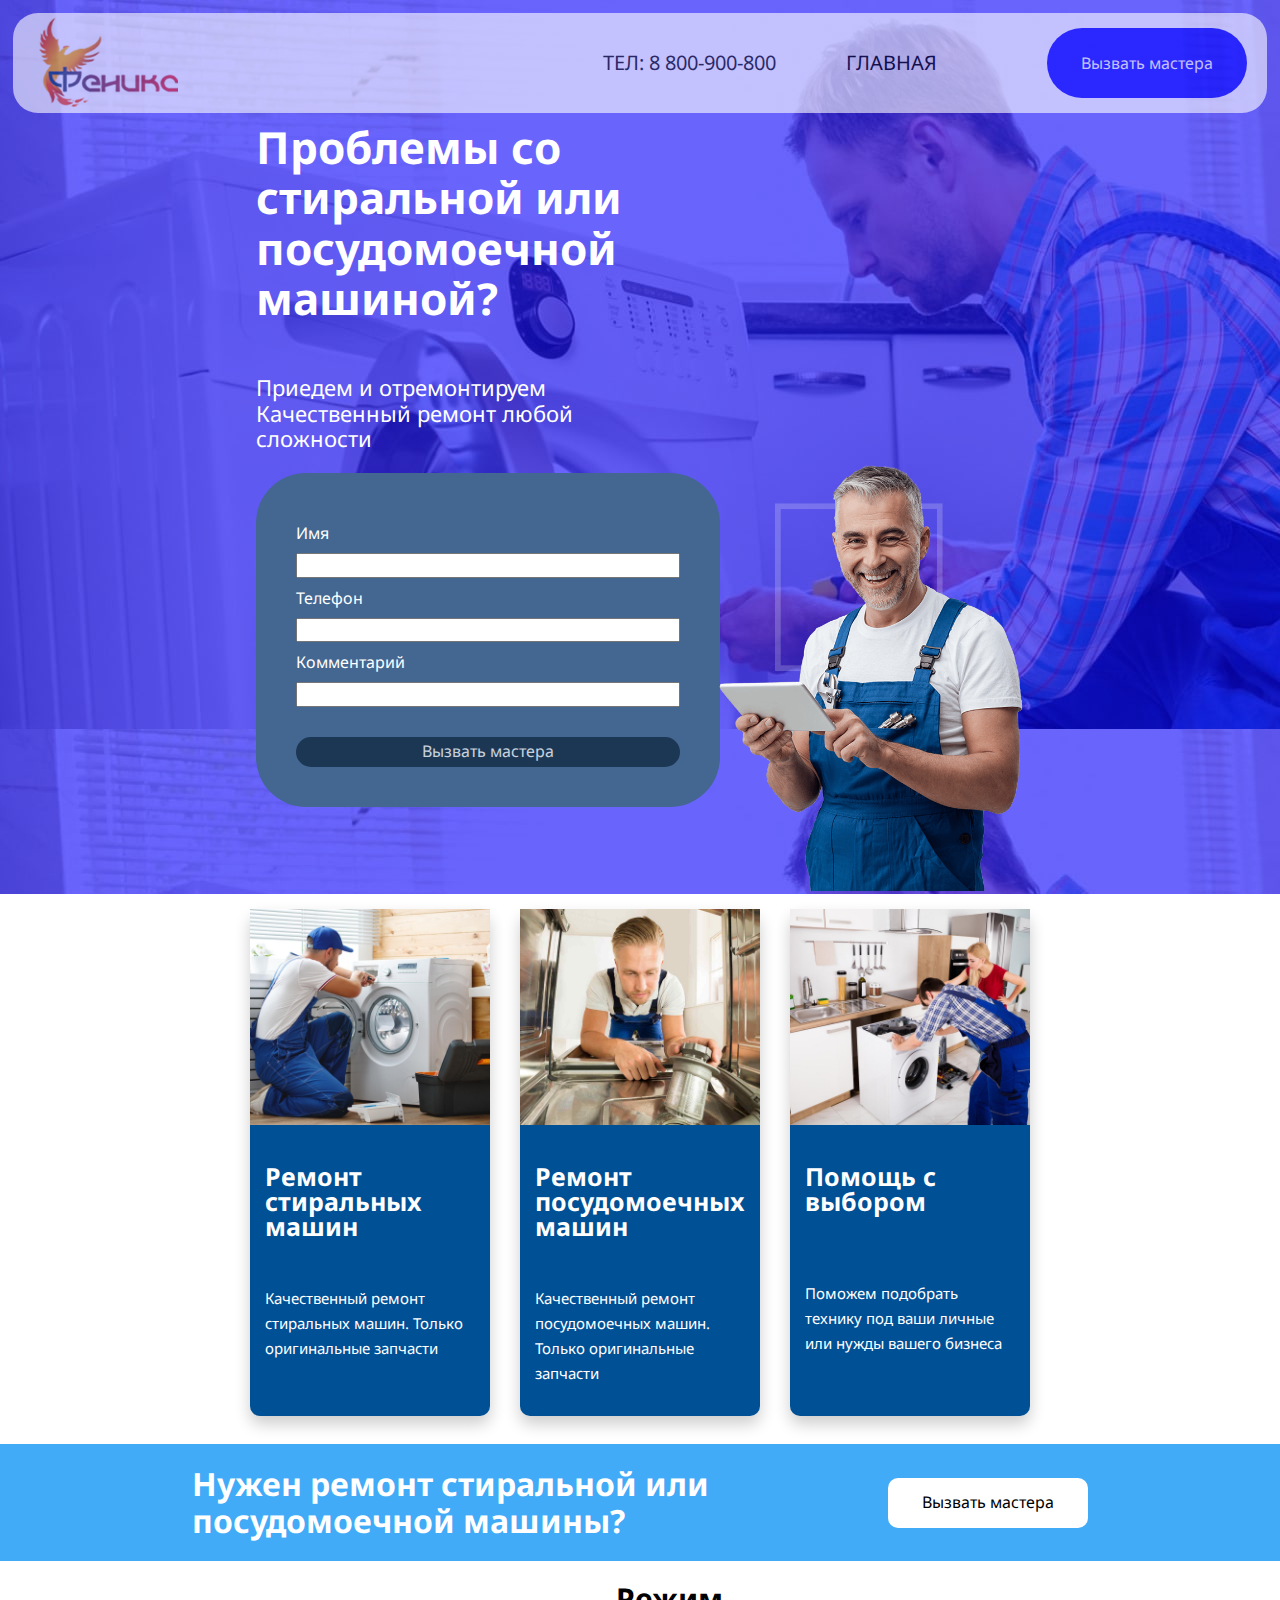
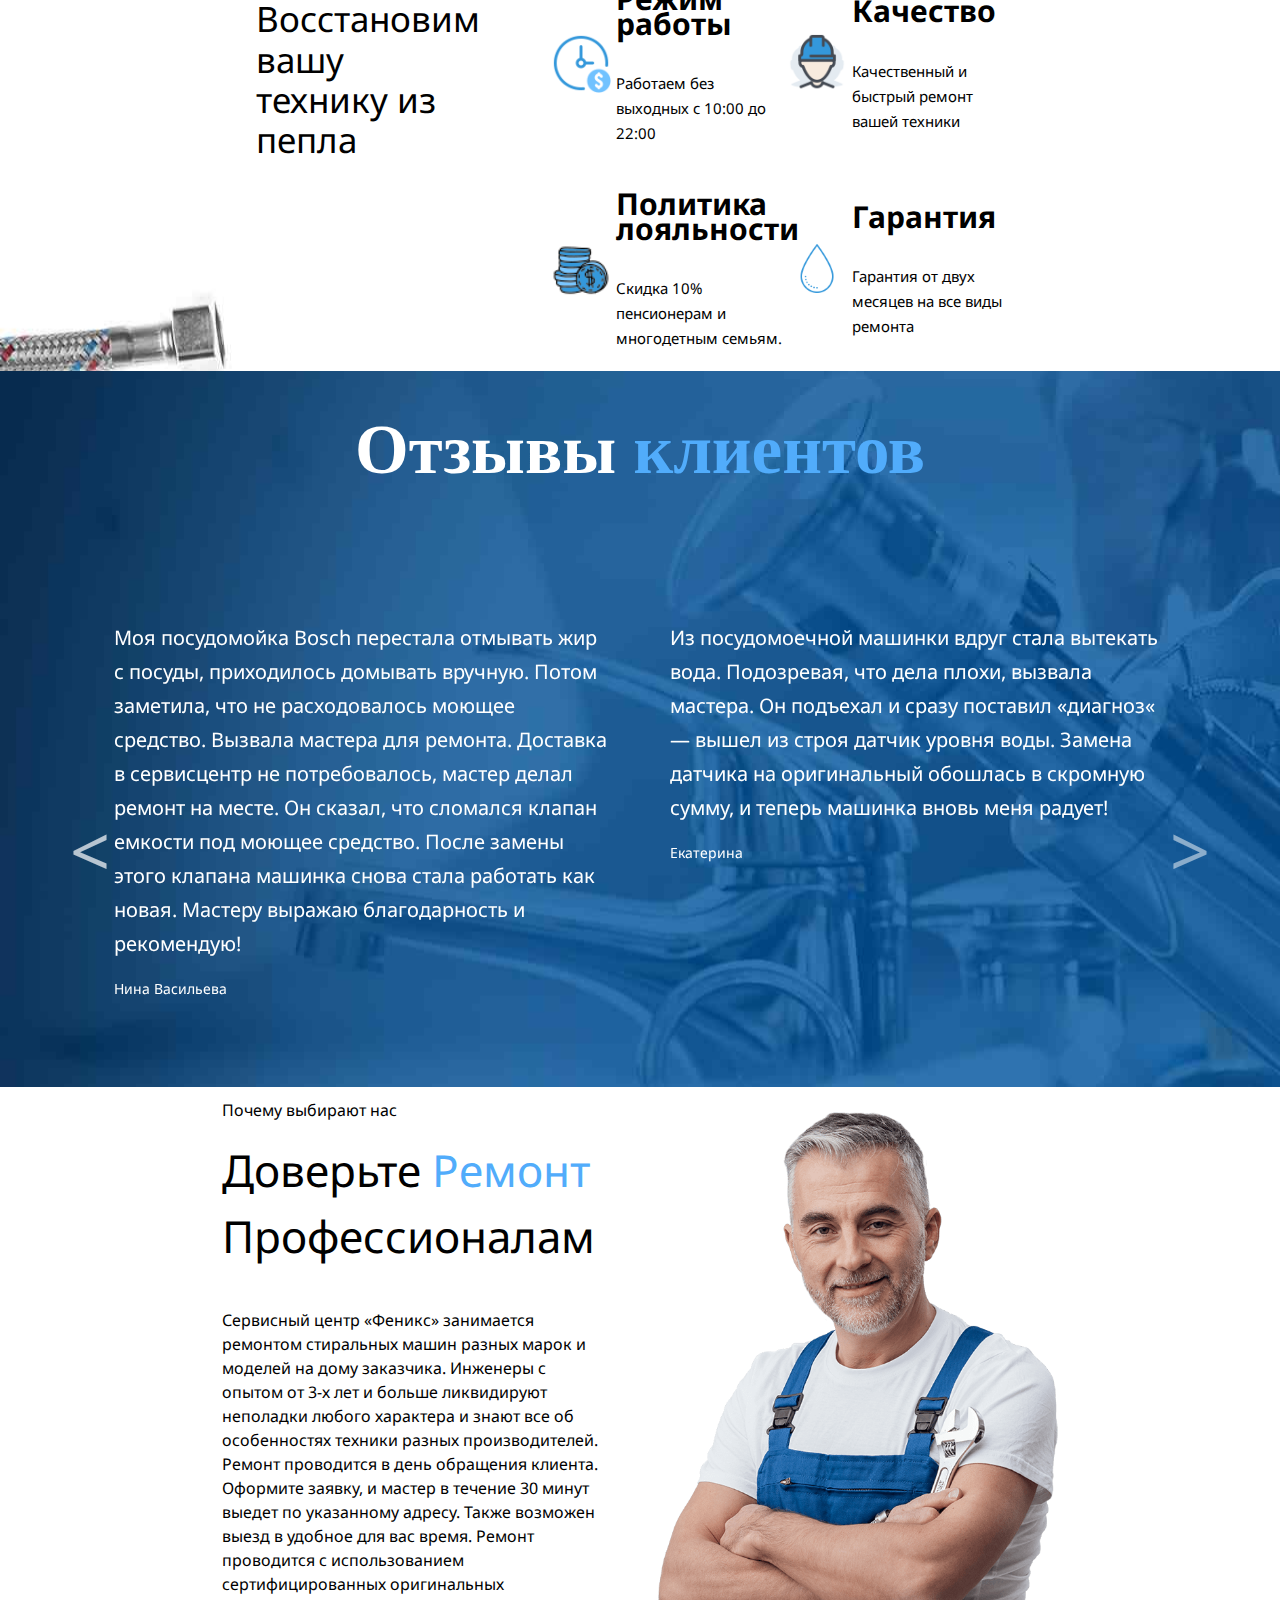
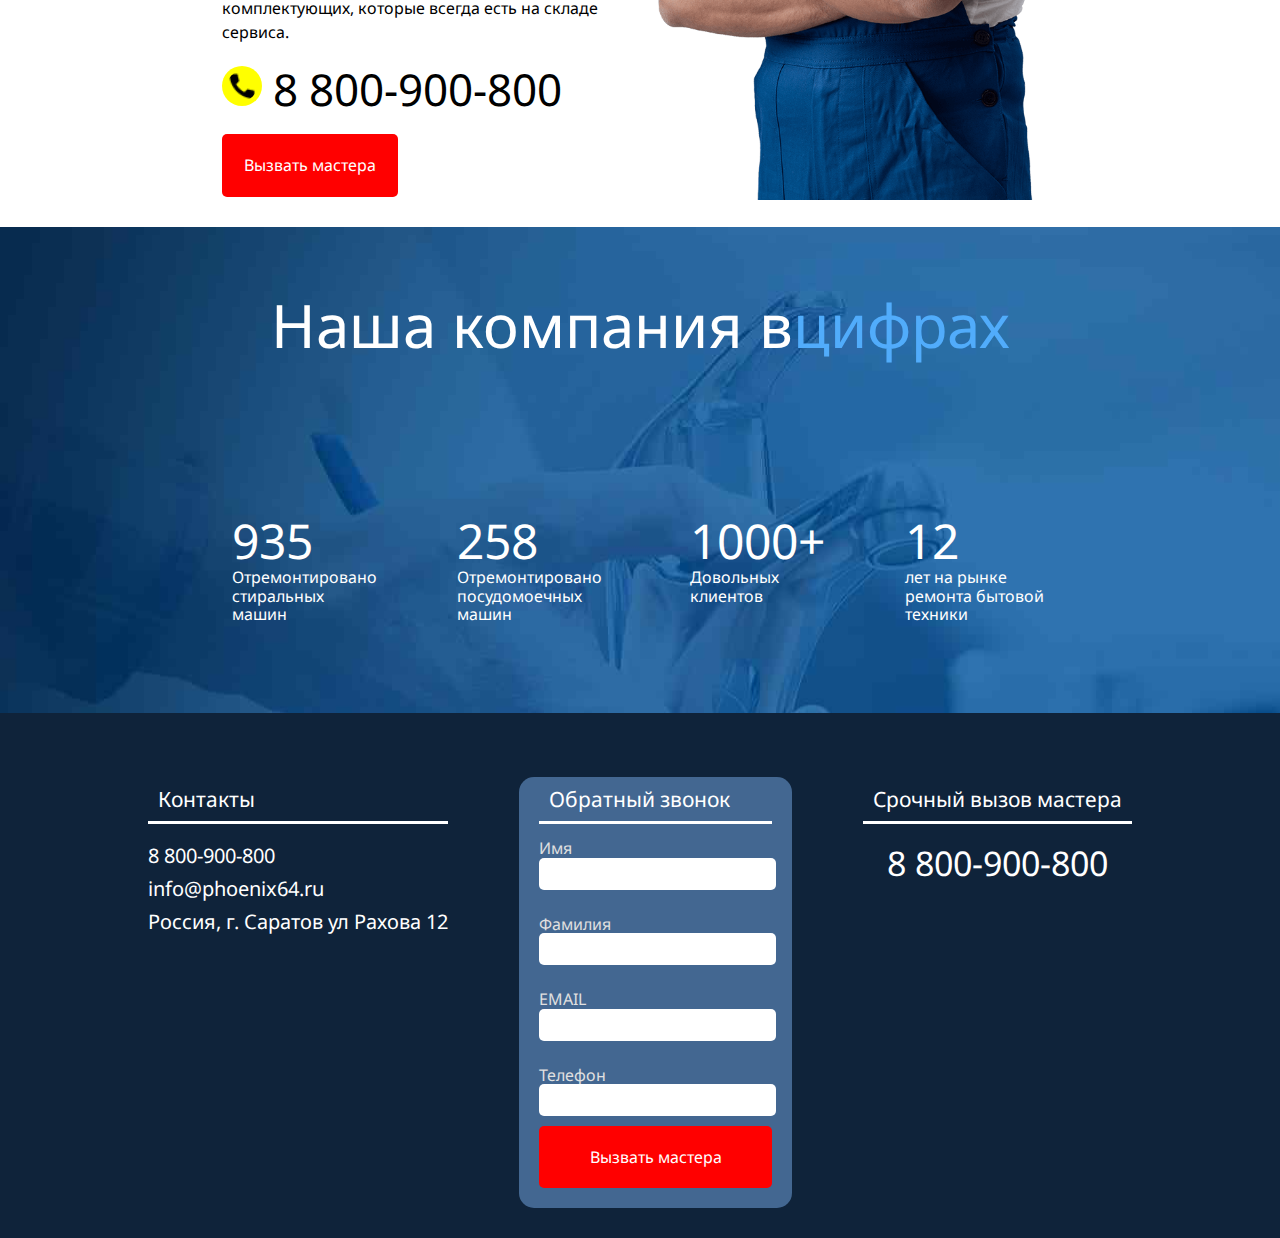
<file: index.html>
<!DOCTYPE html>
<html lang="en">
<head>
	<meta charset="UTF-8">
	<meta name="viewport" content="width=device-width, initial-scale=1.0">
	<link rel="stylesheet" type="text/css" href="css/normalize.css">
	<link rel="stylesheet" type="text/css" href="css/style.css">
	<link href="https://fonts.googleapis.com/css2?family=Noto+Sans:wght@400;700&display=swap" rel="stylesheet">
	<title>Document</title>
</head>
<body>
	
        <div class="header">
            <div class="header__logo"><img src="img/logo.png"> </div>
            <div id="header__menu" class="header__menu">
			<div class="header__nav header__tel"><a href="tel:8800900800">Тел: 8 800-900-800</a></div>
            <div class="header__nav"><a href="#1">Главная</a></div>
        </div>
        <div id="header__burger" class="header__burger">
        	<i></i>
        	<i></i>
        	<i></i>
        </div>
            <button class="header__form" id="btn_modal_window">Вызвать мастера</button>
        </div>
        <div class="main" id="1">
        	<div class="main__container">
        		<div class="main__plus">
        		<div class="main__content">

        			<h1>
Проблемы со стиральной
или посудомоечной машиной?</h1>
        			<p>Приедем и отремонтируем<br>
Качественный ремонт любой сложности</p>
        		</div>
        		<form class="main__form" action="">
        			<label for="name">Имя</label>
        			<input type="text" id="name">
        			
        			<label for="phone">Телефон</label>
        			<input type="text" id="phone">
        			
        			<label for="commend">Комментарий</label>
        			<input type="text" id="commend">
        			
        			<button type="submit" id="btn_modal_window">Вызвать мастера</button>
        		</form>
        	</div>
        		<div class="main__guys">
        			<img src="img/background_transparent_01.png">
        		</div>
        	</div>
        </div>
        <div class="work">
        	<div class="work__container">
        		<div class="work__cards">
        			<div class="work__content">
        				<img src="img/inner_02.jpg">
        				<h1>Ремонт стиральных машин</h1>
        				<p>Качественный ремонт стиральных машин. Только оригинальные запчасти</p>
        			</div>
        		</div>
        		<div class="work__cards">
        			<div class="work__content">
        				<img src="img/inner_01.jpg">
        				<h1>Ремонт посудомоечных машин</h1>
        				<p>Качественный ремонт посудомоечных машин. Только оригинальные запчасти</p>
        			</div>
        		</div>
        		<div class="work__cards">
        			<div class="work__content">
        				<img src="img/inner_03.jpg">
        				<h1>Помощь с выбором</h1>
        				<p>Поможем подобрать технику под ваши личные или нужды вашего бизнеса</p>
        			</div>
        		</div>
        	</div>
        </div>
<!--         <div class="price">
        	<div class="price__container">
        		<div class="price__table">
        			<img src="img/washserv.png">
        			<div class="price__row"><span>Установка стиральной машины от</span> <span> 1000 </span></div>
        			<div class="price__row"><span>Установка стиральной машины от</span> <span> 1000 </span></div>
        			<div class="price__row"><span>Установка стиральной машины от</span> <span> 1000 </span></div>
        			<div class="price__row"><span>Установка стиральной машины от</span> <span> 1000 </span></div>
        			<div class="price__row"><span>Установка стиральной машины от</span> <span> 1000 </span></div>
        			<div class="price__row"><span>Установка стиральной машины от</span> <span> 1000 </span></div>
        			<div class="price__row"><span>Установка стиральной машины от</span> <span> 1000 </span></div>
        			<div class="price__row"><span>Установка стиральной машины от</span> <span> 1000 </span></div>
        			<div class="price__row"><span>Установка стиральной машины от</span> <span> 1000 </span></div>
        			<div class="price__row"><span>Установка стиральной машины от</span> <span> 1000 </span></div>
        			<div class="price__row"><span>Установка стиральной машины от</span> <span> 1000 </span></div>
        			<div class="price__row"><span>Установка стиральной машины от</span> <span> 1000 </span></div>
        			<div class="price__row"><span>Установка стиральной машины от</span> <span> 1000 </span></div>
        			<div class="price__row"><span>Установка стиральной машины от</span> <span> 1000 </span></div>
        			<div class="price__row"><span>Установка стиральной машины от</span> <span> 1000 </span></div>

        		</div>
        		<div class="price__table-alternative">
        			<img src="img/washserv.png">
        			<div class="price__row"><span>Установка стиральной машины от</span> <span> 1000 </span></div>
        			<div class="price__row"><span>Установка стиральной машины от</span> <span> 1000 </span></div>
        			<div class="price__row"><span>Установка стиральной машины от</span> <span> 1000 </span></div>
        			<div class="price__row"><span>Установка стиральной машины от</span> <span> 1000 </span></div>
        			<div class="price__row"><span>Установка стиральной машины от</span> <span> 1000 </span></div>
        			<div class="price__row"><span>Установка стиральной машины от</span> <span> 1000 </span></div>
        			<div class="price__row"><span>Установка стиральной машины от</span> <span> 1000 </span></div>
        			<div class="price__row"><span>Установка стиральной машины от</span> <span> 1000 </span></div>
        			<div class="price__row"><span>Установка стиральной машины от</span> <span> 1000 </span></div>
        			<div class="price__row"><span>Установка стиральной машины от</span> <span> 1000 </span></div>
        			<div class="price__row"><span>Установка стиральной машины от</span> <span> 1000 </span></div>
        			<div class="price__row"><span>Установка стиральной машины от</span> <span> 1000 </span></div>
        			<div class="price__row"><span>Установка стиральной машины от</span> <span> 1000 </span></div>
        			<div class="price__row"><span>Установка стиральной машины от</span> <span> 1000 </span></div>
        			<div class="price__row"><span>Установка стиральной машины от</span> <span> 1000 </span></div>

        		</div>
        	</div>
        </div>
 -->        <div class="callus">
        	<div class="callus__container">
        		<div class="callus__main">
        			<h1>Нужен ремонт стиральной или посудомоечной машины?</h1>
        			<button id="btn_modal_windoww">Вызвать мастера</button>
        		</div>
        	</div>
        </div>
        <div class="lulz">
        	<div class="lulz__container">
        		<div class="lulz__text">
        			Восстановим вашу технику из пепла
        		</div>
        		<div class="lulz__items">
        			<div class="lulz__item">
        				<img src="img/icon/icons8-time-64.png">
        				<div class="lulz__content">
        				<h1>Режим работы</h1>
<p>Работаем без выходных с 10:00 до 22:00</p>
        			</div>
        		</div>
        			<div class="lulz__item">
        				
        				<img src="img/icon/icons8-worker-64.png"><div class="lulz__content">
        				<h1>Качество</h1>
        				<p>Качественный и быстрый ремонт вашей техники</p>
        			</div>
        		</div>
        			<div class="lulz__item">
        			 	
        			 	<img src="img/icon/icons8-coins-48.png">
        			 	<div class="lulz__content">
        				<h1>Политика лояльности</h1>
        				<p>Скидка 10% пенсионерам и многодетным семьям.</p>
        			</div>
        			</div>
        			<div class="lulz__item">
        				
        				<img src="img/icon/icons8-drop-of-blood-80.png"><div class="lulz__content">
        				<h1>Гарантия</h1>
        				<p>Гарантия от двух месяцев на все виды ремонта</p>
        			</div>
        		</div>
        		</div>
        	</div>
        </div>
        <div class="coments">
			<div class="coments__header">Отзывы <span class="coments__style">клиентов</span></div>
            <div class="coments__counteiner">
				<div class="coments__slider">
					<div class="coments__item">
						<div class="coments__text">Моя посудомойка Bosch перестала отмывать жир с посуды, приходилось домывать вручную. Потом заметила, что не расходовалось моющее средство. Вызвала мастера для ремонта. Доставка в сервисцентр не потребовалось, мастер делал ремонт на месте. Он сказал, что сломался клапан емкости под моющее средство. После замены этого клапана машинка снова стала работать как новая. Мастеру выражаю благодарность и рекомендую!</div>
						<div class="coments__star"></div>
						<div class="coments__autor">Нина Васильева</div>
					</div>
					<div class="coments__item">
						<div class="coments__text">Из посудомоечной машинки вдруг стала вытекать вода. Подозревая, что дела плохи, вызвала мастера. Он подъехал и сразу поставил «диагноз« — вышел из строя датчик уровня воды. Замена датчика на оригинальный обошлась в скромную сумму, и теперь машинка вновь меня радует!</div>
						<div class="coments__star"></div>
						<div class="coments__autor">Екатерина</div>
					</div>
					<div class="coments__item">
						<div class="coments__text">Вызвала мастера из-за того, что вода перестала удаляться при работе стиральной машинки «Индезит«. Мастер сделал осмотр машины и сообщил, что в помпу как-то попали пуговицы и нитки. После замены помпы машинка заработала как часы. За что огромное спасибо мастеру!</div>
						<div class="coments__star"></div>
						<div class="coments__autor">Людмила Соловьева</div>
					</div>
					<div class="coments__item">
						<div class="coments__text">Посудомоечная машина стала плеваться водой и по завершении мытья в нижнем отсеке (там где соль засыпают) стояла вода. Вызвали мастера. Оказалось, что внутри что-то забилось и засор требовалось устранить. На все дело ушло меньше часа у знающего человека и посудомойка вновь заработала.</div>
						<div class="coments__star"></div>
						<div class="coments__autor">Константин Чукалов</div>
					</div>
				</div>
            </div>
        </div>
        <div class="advant">
            <div class="advant__counteiner">
                <div class="advant__colomn">
                    <div class="advant__text">Почему выбирают нас<br />
                        <span class="advant__style">Доверьте <span class="advant__style2">Ремонт</span>  Профессионалам</span><br />
                        Сервисный центр «Феникс» занимается ремонтом стиральных машин разных марок и моделей на дому заказчика. Инженеры с опытом от 3-х лет и больше ликвидируют неполадки любого характера и знают все об особенностях техники разных производителей. Ремонт проводится в день обращения клиента. Оформите заявку, и мастер в течение 30 минут выедет по указанному адресу. Также возможен выезд в удобное для вас время. Ремонт проводится с использованием сертифицированных оригинальных комплектующих, которые всегда есть на складе сервиса.</div>
                        <div class="advant__phone"><img src="img/icon/phone-b.png"><a href="tel:8800900800"> 8 800-900-800</a></div>
                        <button class="advant__button" id="btn_modal_windowe">Вызвать мастера</button>
                </div>
                

                <div class="advant__colomn">
                    <img class="advant__guys" src="img/background_transparent_02.png" alt="">
                </div>
            </div>
        </div>
        <div class="some">
            <div class="some__header"><p>Наша компания в<span class="some__style">цифрах</span></p></div>
                <div class="some__coloms">
                    <div class="some__colomn"><div class="some__num">935</div> <div class="some__text">Отремонтировано стиральных машин</div></div>
                    <div class="some__colomn"><div class="some__num">258</div> <div class="some__text">Отремонтировано посудомоечных машин</div></div>
                    <div class="some__colomn"><div class="some__num">1000+</div> <div class="some__text">Довольных клиентов</div></div>
                    <div class="some__colomn"><div class="some__num">12</div> <div class="some__text">лет на рынке ремонта бытовой техники</div></div>
                </div>
        </div>
        <div class="maps"><script type="text/javascript" charset="utf-8" async src="https://api-maps.yandex.ru/services/constructor/1.0/js/?um=constructor%3A3c50046691d9e2c71b6ca335a0c71bb3b67a73025baa042c7c061a0e312f8844&amp;width=100%25&amp;height=450&amp;lang=ru_RU&amp;scroll=true"></script></div>
        <div class="footer">
            <div class="footer__counteiner">
                <div class="footer__colomn">
                    <div class="footer__header">Контакты</div> 
                    <div class="footer__contact tel"><a href="tel:8800900800">8 800-900-800</a></div>
                    <div class="footer__contact mail"><a href="info@phoenix64.ru">info@phoenix64.ru</a></div>
                    <div class="footer__contact map">Россия, г. Саратов ул Рахова 12</div>
                    </div>
                <div class="footer__colomn whiteColomn">
                    <div class="footer__header">Обратный звонок</div> 
                    <p class="footer__sup">Имя</p><input class="footer__input" type="text">
					<p class="footer__sup">Фамилия</p><input class="footer__input" type="text">
					<p class="footer__sup">EMAIL</p><input class="footer__input" type="text">
                    <p class="footer__sup">Телефон</p><input class="footer__input" type="text"><br />
					<button class="footer__button" id="btn_modal_window">Вызвать мастера</button>
				</div>
                <div class="footer__colomn">
                    <div class="footer__header">Срочный вызов мастера</div> 
                    <div class="footer__tel2"><a href="tel:8800900800">8 800-900-800</a></div>
                    
                </div>
            </div>
		</div>
		<!-- <button id="btn_modal_window">Open Modal</button> -->
  <div id="my_modal" class="modal">
    <div class="modal_content">
      <span class="close_modal_window">×</span>
      <div class="modal__colomn">
		<div class="modal__header">Обратный звонок</div> 
		<p class="modal__sup">Имя</p><input class="modal__input" type="text">
		<p class="modal__sup">Фамилия</p><input class="modal__input" type="text">
		<p class="modal__sup">EMAIL</p><input class="modal__input" type="text">
		<p class="modal__sup">Телефон</p><input class="modal__input" type="text"><br />
		<button class="modal__button">Вызвать мастера</button>
	</div>
    </div>
		<script src="https://code.jquery.com/jquery-3.5.1.min.js"></script>
		<script src="js/slick.min.js"></script>
		<script src="js/scripts.js"></script>
		
  </div>
</body>
</html>
</file>
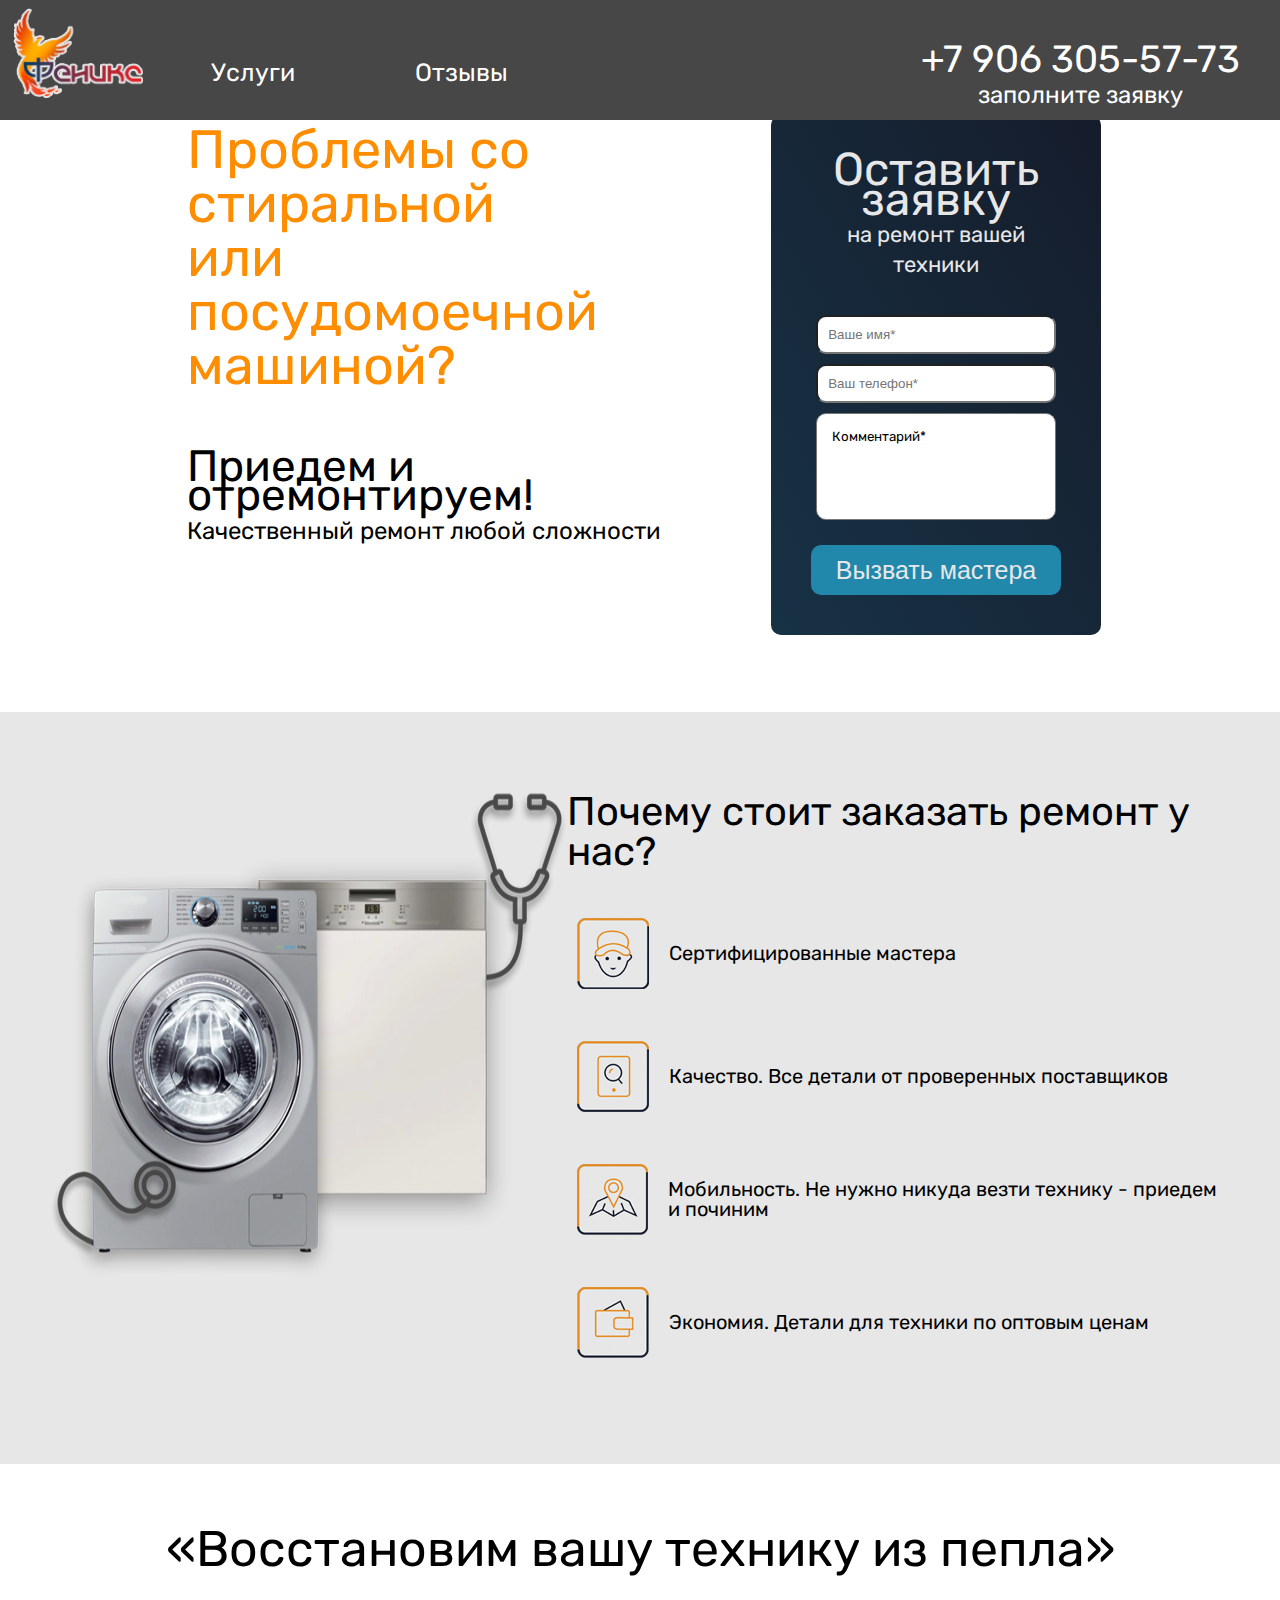
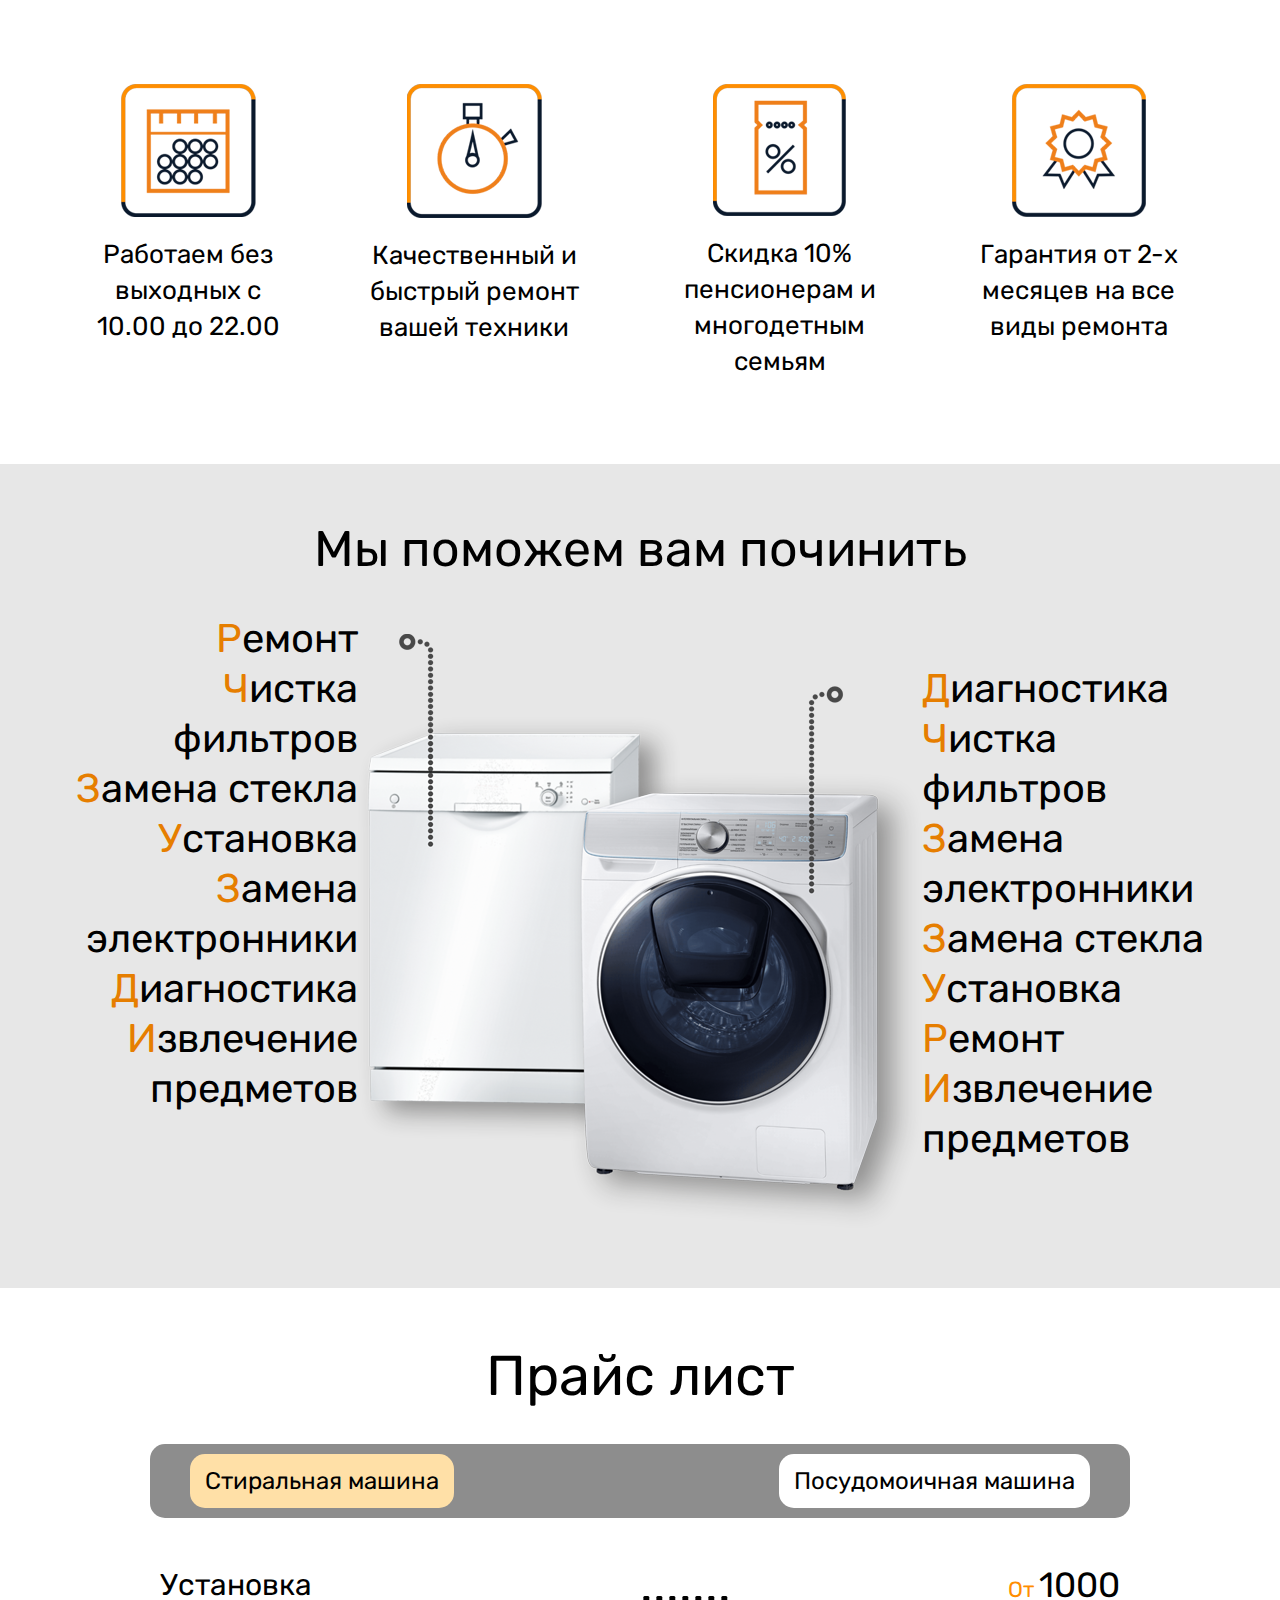
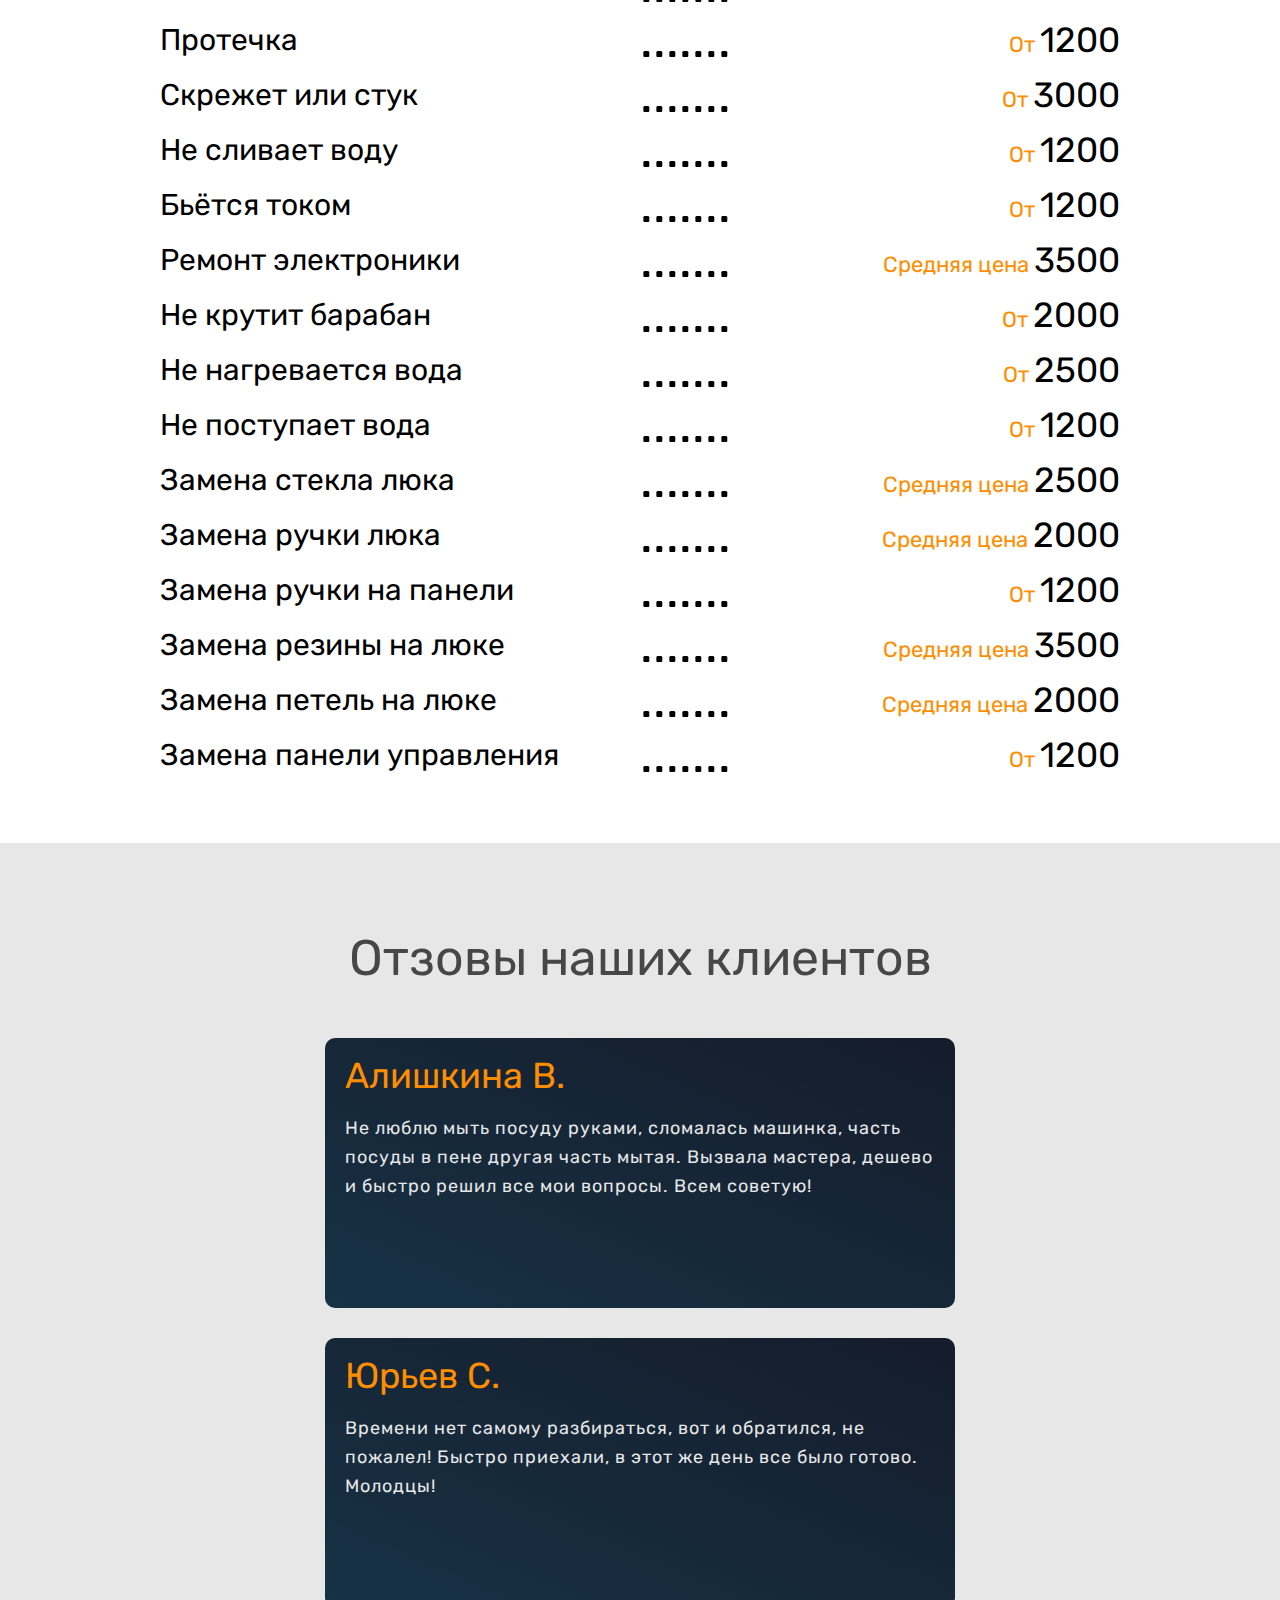
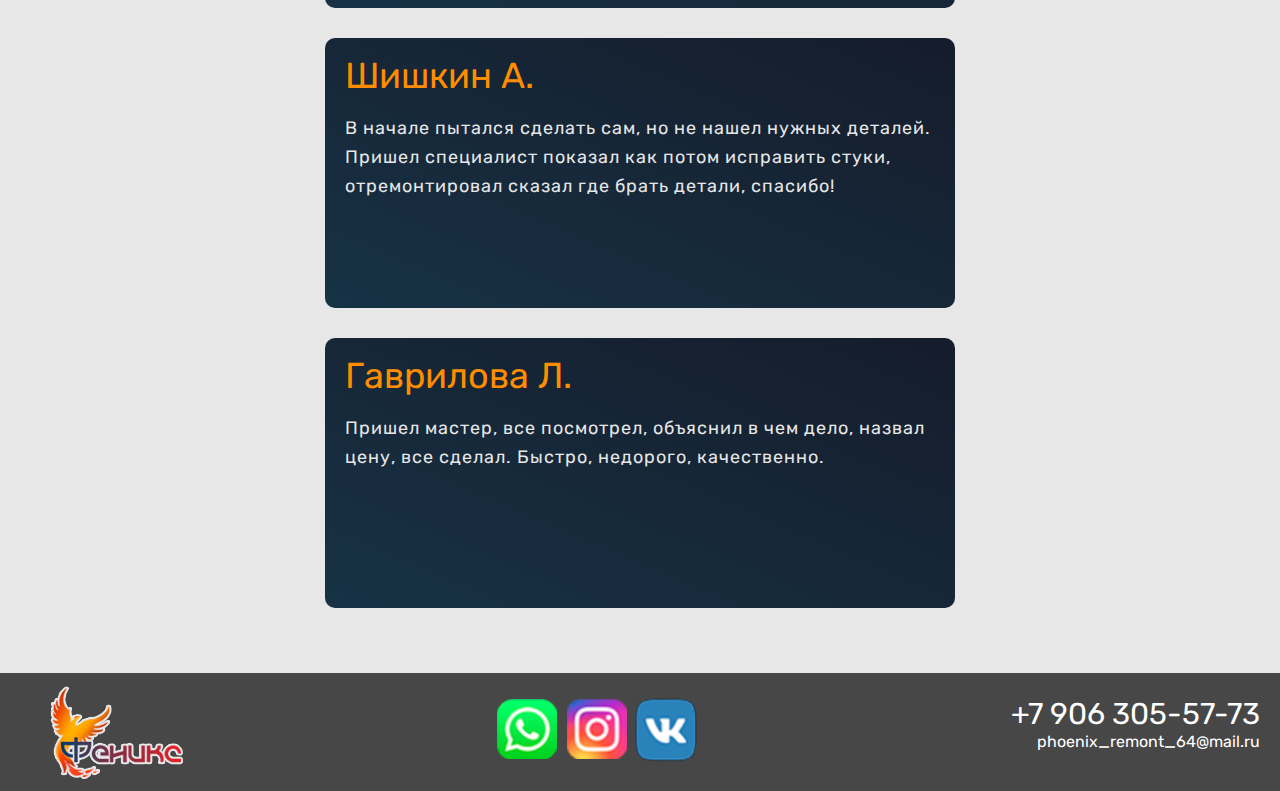
<file: site1/index.html>
<!DOCTYPE html>
<html lang="en">
<head>
    <meta charset="UTF-8">
    <meta name="viewport" content="width=device-width">
    <link rel="stylesheet" href="css/style.css">
    <link rel="stylesheet" type="text/css" href="css/reset.css">
    <link rel="stylesheet" type="text/css" href="css/burger.css">
    <script src="https://ajax.googleapis.com/ajax/libs/jquery/3.5.1/jquery.min.js"></script>
    <title>Phoenix</title>
</head>
<body>
    <header class="header">
        <div class="header__logo"><a href="#main"><img src="img/logo_footer.png"></a></div>
        <div id="header__burger" class="header__burger"></div>
        <div id="header__nav" class="header__nav">
            <div class="header__items" id="items">

                <div class="header__item" id="item"><a href="#price">Услуги</a></div>
                <div class="header__item" id="item2"><a href="#comments">Отзывы</a></div>
            </div>

        <div class="header__callback">
            <a href="tel:+79063055773" class="header__tel">+7 906 305-57-73</a>
            <a href="" class="header__call">заполните заявку</a>
        </div>

    </header>
    <div id="main" class="main">
        <div class="main__first">        
            <div class="main__text">
                <h1>Проблемы со стиральной<br> или посудомоечной машиной?</h1>
                <p>Приедем и отремонтируем!<br><span> Качественный ремонт любой сложности</span></p>
            </div>

        <div class="main__application" id="main__application">
            <form action="" id="mainForm">
                <h1>Оставить заявку</h1>
                <p>на ремонт вашей техники</p>
                <!-- Hidden Required Fields -->
                <input type="hidden" name="project_name" value="Phenix site">
                <input type="hidden" name="admin_email" value="akopov-daniell@mail.ru">
                <input type="hidden" name="form_subject" value="Новая заявка!">
                <!-- END Hidden Required Fields -->
                <input type="text" id="name" name="name" placeholder="Ваше имя*" class="_req _name">
                <input type="tel" id="phone" name="phone" placeholder="Ваш телефон*" class="_req _tel" minlength="6">
                <textarea rows="5" id="description" name="description">Комментарий* </textarea>
                <button type="submit" id="submit">Вызвать мастера</button>
            </form>
        </div>
    </div>
    </div>
    <div class="why">
        <img class="why__png" src="img/Слой 12.png">
        <div class="why__items">
            <h1>Почему стоит заказать ремонт у нас?</h1>

            <div class="why__item"><img src="img/Слой 8.png">Сертифицированные мастера</div>

            <div class="why__item"> <img src="img/Слой 9.png">Качество. Все детали от проверенных поставщиков</div>
            
            <div class="why__item"><img src="img/Слой 10.png">Мобильность. Не нужно никуда везти технику -  приедем и починим</div>
            
            <div class="why__item"><img src="img/Слой 11.png">Экономия. Детали для техники по оптовым ценам</div>
        </div>
    </div>
    <div class="lulz">
        <div class="lulz__bg"></div>
        <h1>«Восстановим вашу технику из пепла»</h1>
        <div class="lulz__counteiner">
            <div class="lulz__items">
                <div class="lulz__item"> <div class="lulz__img"><img src="img/lulz1.png" alt=""></div> Работаем без выходных с 10.00 до 22.00</div>
                <div class="lulz__item"> <div class="lulz__img"><img src="img/lulz2.png" alt=""></div>Качественный и быстрый ремонт вашей техники</div>
                <div class="lulz__item"> <div class="lulz__img"><img src="img/lulz3.png" alt=""></div> Скидка 10% пенсионерам и многодетным семьям </div>
                <div class="lulz__item"> <div class="lulz__img"><img src="img/lulz4.png" alt=""></div> Гарантия от 2-х месяцев на все виды ремонта </div>
            </div>
        </div>
    </div>
    <div id="wecan" class="wecan">
        <h1>Мы поможем вам починить</h1>
        <div class="wecan__options">
            <div class="wecan__washer">
                <p><span class="wecan__dishwasherStyle">Р</span>емонт</p>
                <p><span class="wecan__dishwasherStyle">Ч</span>истка фильтров</p>
                <p><span class="wecan__dishwasherStyle">З</span>амена стекла</p>
                <p><span class="wecan__dishwasherStyle">У</span>становка</p>
                <p><span class="wecan__dishwasherStyle">З</span>амена электронники</p>
                <p><span class="wecan__dishwasherStyle">Д</span>иагностика</p>
                <p><span class="wecan__dishwasherStyle">И</span>звлечение предметов</p>
                
            </div> 
            <img src="img/Слой 13.png">
            <div class="wecan__dishwasher">
                <p><span class="wecan__dishwasherStyle">Д</span>иагностика</p>
                <p><span class="wecan__dishwasherStyle">Ч</span>истка фильтров</p>
                <p><span class="wecan__dishwasherStyle">З</span>амена электронники</p>
                <p><span class="wecan__dishwasherStyle">З</span>амена стекла</p>
                <p><span class="wecan__dishwasherStyle">У</span>становка</p>
                <p><span class="wecan__dishwasherStyle">Р</span>емонт</p>
                <p><span class="wecan__dishwasherStyle">И</span>звлечение предметов</p>
            </div>
        </div>
    </div>
    <div class="price" id="price">
        <div class="price__header">Прайс лист</div>
        <div class="price__counteiner">
            <div class="price__menu">
                <div id="price__button_1" class="price__botton price__button_active">Стиральная машина</div>
                <div id="price__button_2" class="price__botton">Посудомоичная машина</div>
            </div>
            <div  id="price_1" class="price__content">
                <div class="price__list">
                    <div class="price__items">Установка</div><div class="price__dots">.......</div><div class="price__sum"> <span class="price__sumStyle">От </span> 1000</div>
                </div>
                <div class="price__list">
                    <div class="price__items">Протечка</div><div class="price__dots">.......</div><div class="price__sum"> <span class="price__sumStyle">От </span> 1200</div>
                </div>
                <div class="price__list">
                    <div class="price__items">Скрежет или стук</div><div class="price__dots">.......</div><div class="price__sum"> <span class="price__sumStyle">От </span> 3000</div>
                </div>
                <div class="price__list">
                    <div class="price__items">Не сливает воду</div><div class="price__dots">.......</div><div class="price__sum"> <span class="price__sumStyle">От </span> 1200</div>
                </div>
                <div class="price__list">
                    <div class="price__items">Бьётся током</div><div class="price__dots">.......</div><div class="price__sum"> <span class="price__sumStyle">От </span> 1200</div>
                </div>
                <div class="price__list">
                    <div class="price__items">Ремонт электроники</div><div class="price__dots">.......</div><div class="price__sum"> <span class="price__sumStyle">Средняя цена </span> 3500</div>
                </div>
                <div class="price__list">
                    <div class="price__items">Не крутит барабан</div><div class="price__dots">.......</div><div class="price__sum"> <span class="price__sumStyle">От </span> 2000</div>
                </div>
                <div class="price__list">
                    <div class="price__items">Не нагревается вода</div><div class="price__dots">.......</div><div class="price__sum"> <span class="price__sumStyle">От </span> 2500</div>
                </div>
                <div class="price__list">
                    <div class="price__items">Не поступает вода</div><div class="price__dots">.......</div><div class="price__sum"> <span class="price__sumStyle">От </span> 1200</div>
                </div>
                <div class="price__list">
                    <div class="price__items">Замена стекла люка</div><div class="price__dots">.......</div><div class="price__sum"> <span class="price__sumStyle">Средняя цена </span> 2500</div>
                </div>
                <div class="price__list">
                    <div class="price__items">Замена ручки люка</div><div class="price__dots">.......</div><div class="price__sum"> <span class="price__sumStyle">Средняя цена </span> 2000</div>
                </div>
                <div class="price__list">
                    <div class="price__items">Замена ручки на панели</div><div class="price__dots">.......</div><div class="price__sum"> <span class="price__sumStyle">От </span> 1200</div>
                </div>
                <div class="price__list">
                    <div class="price__items">Замена резины на люке</div><div class="price__dots">.......</div><div class="price__sum"> <span class="price__sumStyle">Средняя цена </span> 3500</div>
                </div>
                <div class="price__list">
                    <div class="price__items">Замена петель на люке</div><div class="price__dots">.......</div><div class="price__sum"> <span class="price__sumStyle">Средняя цена </span> 2000</div>
                </div>
                <div class="price__list">
                    <div class="price__items">Замена панели управления</div><div class="price__dots">.......</div><div class="price__sum"> <span class="price__sumStyle">От </span> 1200</div>
                </div>
            </div>
            <div id="price_2" class="price__content price__content_OFF">
                <div class="price__list">
                    <div class="price__items">Установка</div><div class="price__dots">.......</div><div class="price__sum"> <span class="price__sumStyle">От </span> 500</div>
                </div>
                <div class="price__list">
                    <div class="price__items">Профилактические работы</div><div class="price__dots">.......</div><div class="price__sum"> <span class="price__sumStyle">От </span> 2000</div>
                </div>
                <div class="price__list">
                    <div class="price__items">Замена ручек, доводчиков и тд.</div><div class="price__dots">.......</div><div class="price__sum"> <span class="price__sumStyle">От </span> 1500</div>
                </div>
                <div class="price__list">
                    <div class="price__items">Замена элементов управления</div><div class="price__dots">.......</div><div class="price__sum"> <span class="price__sumStyle">От </span> 1500</div>
                </div>
                <div class="price__list">
                    <div class="price__items">Замена сетевого шнура</div><div class="price__dots">.......</div><div class="price__sum"> <span class="price__sumStyle">От </span> 1500</div>
                </div>
                <div class="price__list">
                    <div class="price__items">Ремонт раковины поддона</div><div class="price__dots">.......</div><div class="price__sum"> <span class="price__sumStyle">От </span> 1500</div>
                </div>
                <div class="price__list">
                    <div class="price__items">Замена насоса</div><div class="price__dots">.......</div><div class="price__sum"> <span class="price__sumStyle">От </span> 1500</div>
                </div>
                <div class="price__list">
                    <div class="price__items">Чистка засора с разборкой</div><div class="price__dots">.......</div><div class="price__sum"> <span class="price__sumStyle">Средняя цена </span> 2000</div>
                </div>
                <div class="price__list">
                    <div class="price__items">Замена корпуса</div><div class="price__dots">.......</div><div class="price__sum"> <span class="price__sumStyle">Средняя цена </span> 3000</div>
                </div>
                <div class="price__list">
                    <div class="price__items">Извлечение предметов</div><div class="price__dots">.......</div><div class="price__sum"> <span class="price__sumStyle">Средняя цена </span> 2000</div>
                </div>
            </div>
        </div>
        
    </div>




    <div id="comments" class="comments">
        <h1>Отзовы наших клиентов</h1>
        <div class="comments__items">
            <div class="comments__item">
                <h2>Алишкина В.</h2>
                <p>Не люблю мыть посуду руками, сломалась машинка, часть посуды в пене другая часть мытая. Вызвала мастера, дешево и быстро решил все мои вопросы. Всем советую!</p>
            </div>
            <div class="comments__item">
                <h2>Юрьев С.</h2>
                <p>Времени нет самому разбираться, вот и обратился, не пожалел! Быстро приехали, в этот же день все было готово. Молодцы!</p>
            </div>
            <div class="comments__item">
                <h2>Шишкин А.</h2>
                <p>В начале пытался сделать сам, но не нашел нужных деталей. Пришел специалист показал как потом исправить стуки, отремонтировал сказал где брать детали, спасибо!</p>
            </div>
            <div class="comments__item">
                <h2>Гаврилова Л.</h2>
                <p>Пришел мастер, все посмотрел, объяснил в чем дело, назвал цену, все сделал. Быстро, недорого, качественно.</p>
        </div>
    </div>
</div>
<footer class="footer">
    <div class="footer__counteiner">
        <div class="footer__logo"><a href="#main"><img src="img/logo_footer.png" alt=""></a></div>
        <!-- <div class="footer__org">
            <p>ИНН: 00000000000000000</p>
            <p>ОРГН: 0000000000000000</p>
        </div> -->
        <div class="footer__contacts">
                <div class="footer__contact"> <a href="https://wa.me/whatsapp+79063055773"><img src="img/WHATSUP.png" alt=""></a></div>
                <div class="footer__contact"> <a href="https://www.instagram.com/phoenix_remont64"><img src="img/inst.png" alt=""></a></div>
                <div class="footer__contact footer__vk"><a href="https://vk.com/petr_samovskiy"><img src="img/vk.png" alt=""></a></div>
            </div>
            <div class="footer__num">
                <div class="footer__phone"><a href="tel:+79063055773">+7 906 305-57-73</a></div>
                <div class="footer__mail"><a href="mailto:phoenix_remont_64@mail.ru">phoenix_remont_64@mail.ru</a></div>
            </div>
    </div>

</footer>



<script src="scripts/scripts.js"></script>
<script src="scripts/burger.js"></script>
<script src="scripts/validator.js"></script>
<script src="scripts/mail.js"></script>
</body>
</html>
</file>
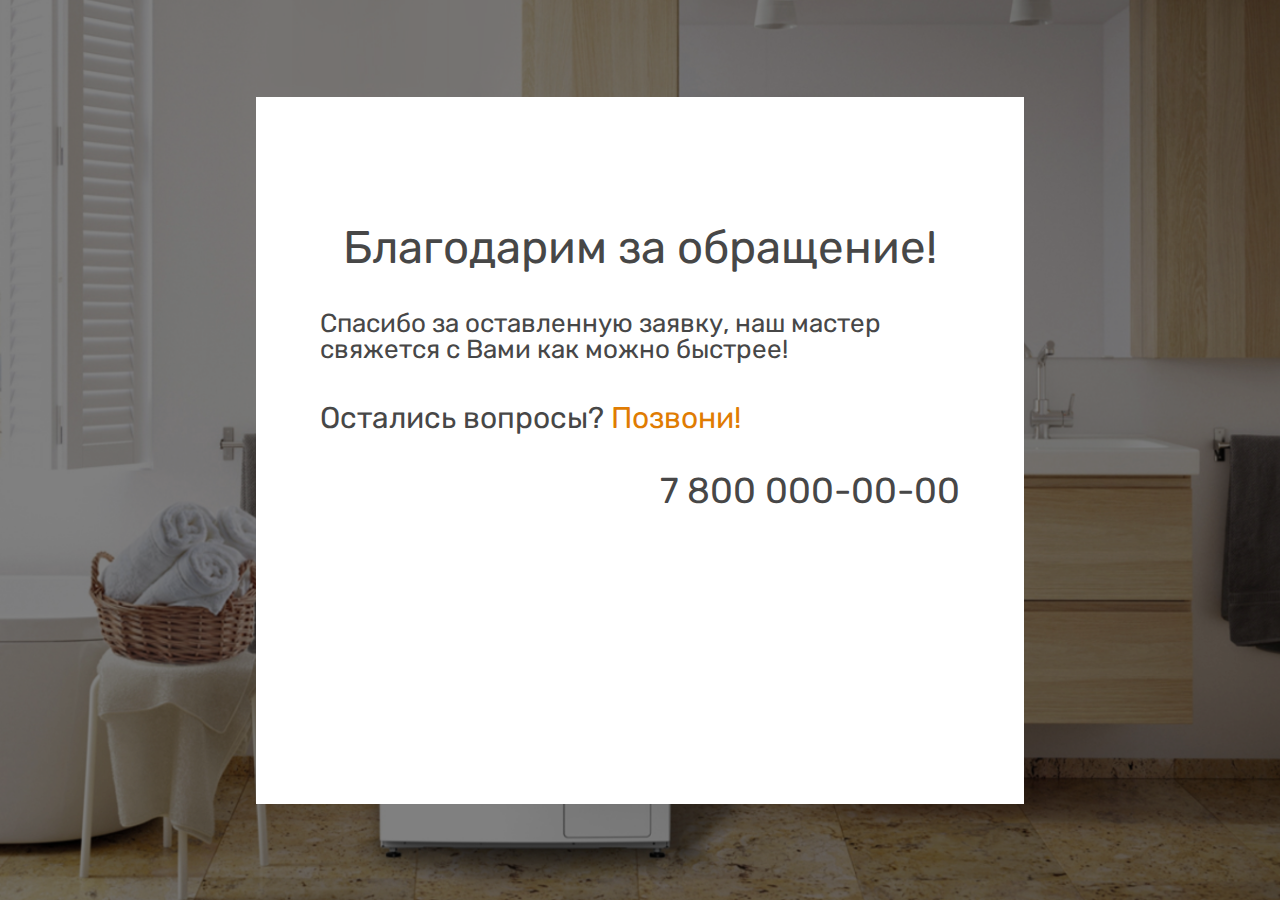
<file: site1/good_list/index.html>
<!DOCTYPE html>
<html lang="en">
<head>
    <meta charset="UTF-8">
    <meta name="viewport" content="width=device-width, initial-scale=1.0">
    <link rel="stylesheet" href="css/reset.css">
    <link rel="stylesheet" href="css/style.css">
    <title>Document</title>
</head>
<body>
    <div class="bg"></div>
    <div class="good">

        <div class="good__header">Благодарим за обращение!</div>
        <div class="good__text">Спасибо за оставленную заявку, наш мастер свяжется с Вами как можно быстрее!</div>
        <div class="good__textStyle">Остались вопросы? <span class="good__textStyle_color">Позвони!</span> </div>
        <div class="good__phone"><a href="tel:78000000000">7 800 000-00-00</a></div>
    </div>
   
    <script type="text/javascript">
  var myTimer = window.setTimeout(timer, 4000);

  function timer() {
    window.location.href = "../index.html"
  }
</script>
</body>
</html>
</file>
<file: css/style.css>
.header {
  font-family: "Noto Sans", sans-serif;
  position: fixed;
  display: -webkit-inline-box;
  display: -ms-inline-flexbox;
  display: inline-flex;
  -webkit-box-align: center;
      -ms-flex-align: center;
          align-items: center;
  background: white;
  opacity: 0.6;
  width: 98%;
  height: 100px;
  margin: 1% 1% 1% 1%;
  -webkit-transition: 0.5s;
  transition: 0.5s;
  border-radius: 25px;
  z-index: 99;
}

@media screen and (max-width: 400px) {
  .header {
    margin: 0;
    width: 100%;
  }
}

.header:hover {
  opacity: 1;
  -webkit-transition: 0.5s;
  transition: 0.5s;
}

.header__logo {
  -webkit-box-flex: 1;
      -ms-flex-positive: 1;
          flex-grow: 1;
  margin: 20px;
}

.header__logo img {
  width: 150px;
  height: 100px;
}

@media screen and (max-width: 400px) {
  .header__logo img {
    width: 100%;
  }
}

.header .show {
  display: -webkit-inline-box;
  display: -ms-inline-flexbox;
  display: inline-flex;
}

.header__menu {
  font-family: "Noto Sans", sans-serif;
  display: -webkit-inline-box;
  display: -ms-inline-flexbox;
  display: inline-flex;
  text-transform: uppercase;
  margin: 20px;
  max-width: 100%;
}

@media screen and (max-width: 1170px) {
  .header__menu {
    display: none;
  }
}

@media screen and (max-width: 1170px) {
  .header__burger {
    display: inline-block;
    margin: 3px;
    cursor: pointer;
  }
}

@media screen and (max-width: 1170px) {
  .header__burger i {
    display: block;
    width: 30px;
    height: 6px;
    margin: 4px auto;
    background: #222;
  }
}

.header__nav {
  font-family: "Noto Sans", sans-serif;
  text-transform: uppercase;
  margin-right: 70px;
  max-width: 100%;
}

.header__nav a {
  font-size: 20px;
  text-decoration: none;
  color: black;
}

.header__nav :hover {
  color: red;
}

.header__form {
  width: 200px;
  height: 70px;
  border-radius: 50px;
  color: white;
  background: blue;
  border: blue;
  margin: 20px;
}

.main {
  font-family: "Noto Sans", sans-serif;
  width: 100%;
  min-height: 700px;
  background: url(../img/860641_fusionplus_1495870432.jpg);
}

.main__container {
  display: -webkit-box;
  display: -ms-flexbox;
  display: flex;
  -webkit-box-pack: justify;
      -ms-flex-pack: justify;
          justify-content: space-between;
  -webkit-box-orient: vertical;
  -webkit-box-direction: normal;
      -ms-flex-direction: column;
          flex-direction: column;
  max-width: 60%;
  min-height: 800px;
  margin: 0 auto;
}

@media screen and (max-width: 1170px) {
  .main__container {
    max-width: none;
    margin: 0 5% 0 5%;
  }
}

@media screen and (max-width: 400px) {
  .main__container {
    max-width: none;
    margin: 0 5 auto;
  }
}

.main__content {
  color: white;
  display: -webkit-box;
  display: -ms-flexbox;
  display: flex;
  -ms-flex-wrap: wrap;
      flex-wrap: wrap;
  max-width: 50%;
  margin-top: 12%;
  font-size: 22px;
}

@media screen and (max-width: 900px) {
  .main__content h1 {
    font-size: 35px;
  }
}

@media screen and (max-width: 900px) {
  .main__content {
    margin-top: 20%;
  }
}

@media screen and (max-width: 400px) {
  .main__content {
    margin-top: 25%;
  }
}

.main__form {
  color: white;
  display: -webkit-box;
  display: -ms-flexbox;
  display: flex;
  -webkit-box-orient: vertical;
  -webkit-box-direction: normal;
      -ms-flex-direction: column;
          flex-direction: column;
  background: #436791;
  padding: 40px;
  -webkit-box-align: stretch;
      -ms-flex-align: stretch;
          align-items: stretch;
  width: 50%;
  line-height: 40px;
  border-radius: 50px;
}

@media screen and (max-width: 400px) {
  .main__form {
    padding: 5px;
    width: 100%;
    border-radius: 0;
  }
}

.main__form button {
  font-family: "Noto Sans", sans-serif;
  margin-top: 30px;
  background: #0C2339;
  border: #0C2339;
  color: white;
  max-width: 100%;
  height: 30px;
  border-radius: 50px;
  opacity: 0.7;
}

.main__form button:hover {
  opacity: 1;
  -webkit-transition: 0.2s;
  transition: 0.2s;
}

.main__guys {
  display: block;
  margin-left: 60%;
  margin-top: -45%;
}

.main__guys img {
  width: 100%;
}

@media screen and (max-width: 400px) {
  .main__guys {
    display: none;
  }
}

.work {
  font-family: "Noto Sans", sans-serif;
  width: 100%;
  min-height: 550px;
}

.work__container {
  max-width: 60%;
  display: -webkit-box;
  display: -ms-flexbox;
  display: flex;
  margin: 0 auto;
  -webkit-box-pack: center;
      -ms-flex-pack: center;
          justify-content: center;
}

@media screen and (max-width: 900px) {
  .work__container {
    -ms-flex-wrap: wrap;
        flex-wrap: wrap;
  }
}

.work__cards {
  min-width: 240px;
  width: 100%;
  margin: 15px;
  background: #005095;
  border-radius: 10px;
  -webkit-box-shadow: 0 8px 16px 0 rgba(0, 0, 0, 0.2);
          box-shadow: 0 8px 16px 0 rgba(0, 0, 0, 0.2);
}

.work__content {
  color: white;
  line-height: 25px;
}

.work__content h1 {
  font-size: 25px;
  min-height: 70px;
  padding: 15px;
}

.work__content p {
  font-size: 15px;
  padding: 15px;
}

.work__content img {
  max-width: 100%;
}

.price {
  width: 100%;
  min-height: 1500px;
}

.price__container {
  max-width: 60%;
  min-height: 1500px;
  margin: 0 auto;
}

.price__table {
  width: 100%;
}

.price__table img {
  float: left;
}

.price__table-alternative {
  width: 100%;
}

.price__table-alternative img {
  float: right;
}

.price__row {
  font-family: "Noto Sans", sans-serif;
  display: -webkit-box;
  display: -ms-flexbox;
  display: flex;
  -webkit-box-align: center;
      -ms-flex-align: center;
          align-items: center;
  -webkit-box-pack: justify;
      -ms-flex-pack: justify;
          justify-content: space-between;
  text-align: center;
  width: 40%;
  height: 100%;
  padding: 10px;
  line-height: 100%;
  margin: 10px auto;
  border: 1px solid #41ABF7;
  border-radius: 20px;
  font-size: 17px;
}

.callus {
  font-family: "Noto Sans", sans-serif;
  min-height: 100px;
  width: 100%;
  background: #41ABF7;
}

.callus__container {
  max-width: 70%;
  margin: 0 auto;
}

@media screen and (max-width: 1170px) {
  .callus__container {
    max-width: none;
    margin: 0 5% 0 5%;
  }
}

@media screen and (max-width: 900px) {
  .callus__container {
    margin: 0;
    padding: 5px;
  }
}

@media screen and (max-width: 400px) {
  .callus__container {
    display: -webkit-box;
    display: -ms-flexbox;
    display: flex;
    -ms-flex-wrap: wrap;
        flex-wrap: wrap;
  }
}

.callus__main {
  display: -webkit-box;
  display: -ms-flexbox;
  display: flex;
  -webkit-box-align: center;
      -ms-flex-align: center;
          align-items: center;
}

.callus__main h1 {
  width: 100%;
  color: white;
}

.callus__main button {
  min-width: 200px;
  height: 50px;
  background: white;
  color: black;
  -webkit-transition: 0.5s;
  transition: 0.5s;
  border-radius: 10px;
  border: none;
}

.callus__main button:hover {
  -webkit-transform: scale(1.1);
  transform: scale(1.1);
  -webkit-transition: 0.5s;
  transition: 0.5s;
}

@media screen and (max-width: 900px) {
  .callus__main button {
    margin: auto;
  }
}

@media screen and (max-width: 900px) {
  .callus__main {
    -ms-flex-wrap: wrap;
        flex-wrap: wrap;
    -webkit-box-align: center;
        -ms-flex-align: center;
            align-items: center;
    text-align: center;
  }
}

.lulz {
  font-family: "Noto Sans", sans-serif;
  min-height: 300px;
  width: 100%;
  background: url(../img/background_plumbing_01.jpg);
  display: -webkit-box;
  display: -ms-flexbox;
  display: flex;
}

@media screen and (max-width: 900px) {
  .lulz {
    background: #fff;
  }
}

.lulz__container {
  display: -webkit-box;
  display: -ms-flexbox;
  display: flex;
  max-width: 60%;
  margin: 0 auto;
}

@media screen and (max-width: 1170px) {
  .lulz__container {
    max-width: none;
    margin: 0 5% 0 5%;
  }
}

@media screen and (max-width: 900px) {
  .lulz__container {
    -ms-flex-wrap: wrap;
        flex-wrap: wrap;
    margin: auto;
  }
}

.lulz__text {
  margin: 5% 4% 0 0;
  width: 100%;
  display: -webkit-box;
  display: -ms-flexbox;
  display: flex;
  font-size: 35px;
}

.lulz__items {
  display: -webkit-box;
  display: -ms-flexbox;
  display: flex;
  margin-left: 40px;
  -ms-flex-wrap: wrap;
      flex-wrap: wrap;
  font-size: 15px;
}

@media screen and (max-width: 900px) {
  .lulz__items {
    -webkit-box-orient: vertical;
    -webkit-box-direction: normal;
        -ms-flex-direction: column;
            flex-direction: column;
  }
}

@media screen and (max-width: 400px) {
  .lulz__items {
    margin: 0;
  }
}

.lulz__item {
  display: -webkit-box;
  display: -ms-flexbox;
  display: flex;
  -webkit-box-pack: justify;
      -ms-flex-pack: justify;
          justify-content: space-between;
  -webkit-box-align: center;
      -ms-flex-align: center;
          align-items: center;
  width: 50%;
}

.lulz__item img {
  float: left;
  width: 60px;
  height: 60px;
}

@media screen and (max-width: 900px) {
  .lulz__item {
    width: 100%;
  }
}

.lulz__content {
  width: 100%;
  display: -webkit-box;
  display: -ms-flexbox;
  display: flex;
  -webkit-box-orient: vertical;
  -webkit-box-direction: normal;
      -ms-flex-direction: column;
          flex-direction: column;
  line-height: 25px;
  margin: 5px;
}

.coments {
  font-family: "Noto Sans", sans-serif;
  background-image: url(../img/background_03.jpg);
}

.coments__text {
  line-height: 1.7;
  font-size: 20px;
  color: white;
  padding: 10px 0px;
}

.coments__autor {
  font-size: 14px;
  color: white;
  padding: 10px 0px;
}

.coments__counteiner {
  display: -webkit-box;
  display: -ms-flexbox;
  display: flex;
  -webkit-box-pack: justify;
      -ms-flex-pack: justify;
          justify-content: space-between;
  -webkit-box-align: center;
      -ms-flex-align: center;
          align-items: center;
  max-width: 90%;
  margin: 0 auto;
}

.coments__header {
  color: white;
  padding: 40px 0px;
  text-align: center;
  font-size: 69px;
  font-family: izi,  cursive;
  font-weight: bold;
}

@media screen and (max-width: 400px) {
  .coments__header {
    font-size: 60px;
  }
}

.coments__style {
  color: #51acfb;
}

.coments__slider {
  overflow: hidden;
  min-width: 0;
  position: relative;
}

.coments__item {
  padding: 60px 30px;
  min-width: 0;
}

.coments .slick-slider {
  padding: 20px;
}

.coments .slick-track {
  display: -webkit-box;
  display: -ms-flexbox;
  display: flex;
}

.coments .slick-list {
  overflow: hidden;
}

.coments .slick-arrow {
  border-style: none;
  font-size: 0px;
  position: absolute;
  top: 50%;
  z-index: 10;
  background-color: rgba(255, 255, 255, 0);
  -webkit-transition: .5s;
  transition: .5s;
}

.coments .slick-arrow.slick-prev {
  left: 0%;
}

.coments .slick-arrow.slick-next {
  right: 0%;
}

.coments .slick-prev:active {
  -webkit-transform: translateX(-10px);
          transform: translateX(-10px);
  -webkit-transition: .5s;
  transition: .5s;
}

.coments .slick-next:active {
  -webkit-transform: translateX(10px);
          transform: translateX(10px);
  -webkit-transition: .5s;
  transition: .5s;
}

.coments .slick-prev::before {
  color: rgba(255, 255, 255, 0.7);
  font-size: 70px;
  content: "< ";
}

.coments .slick-next::after {
  color: rgba(255, 255, 255, 0.5);
  font-size: 70px;
  content: " >";
}

.advant__counteiner {
  min-height: 740px;
  display: -webkit-box;
  display: -ms-flexbox;
  display: flex;
  -webkit-box-pack: justify;
      -ms-flex-pack: justify;
          justify-content: space-between;
  -webkit-box-align: center;
      -ms-flex-align: center;
          align-items: center;
  max-width: 70%;
  margin: 0 auto;
}

@media screen and (max-width: 1170px) {
  .advant__counteiner {
    max-width: none;
  }
}

@media screen and (max-width: 900px) {
  .advant__counteiner {
    -ms-flex-wrap: wrap;
        flex-wrap: wrap;
  }
}

.advant__colomn {
  padding: 0px 30px;
}

@media screen and (max-width: 900px) {
  .advant__colomn {
    padding: 0;
  }
}

.advant__guys {
  max-width: 400px;
}

@media screen and (max-width: 1170px) {
  .advant__guys {
    min-width: 60%;
    padding: 0;
  }
}

@media screen and (max-width: 400px) {
  .advant__guys {
    display: none;
  }
}

.advant__text {
  line-height: 1.5;
  font-family: "Noto Sans", sans-serif;
  text-align: left;
  font-size: 16px;
}

@media screen and (max-width: 1170px) {
  .advant__text {
    max-width: 80%;
  }
}

@media screen and (max-width: 900px) {
  .advant__text {
    padding: 10px;
  }
}

@media screen and (max-width: 400px) {
  .advant__text {
    padding: 0;
    margin: auto;
  }
}

.advant__style {
  display: block;
  padding: 15px 0px;
  font-size: 44px;
}

@media screen and (max-width: 900px) {
  .advant__style {
    font-size: 35px;
  }
}

@media screen and (max-width: 400px) {
  .advant__style {
    font-size: 30px;
    margin: auto;
  }
}

.advant__style2 {
  color: #51acfb;
}

.advant__phone {
  font-family: "Noto Sans", sans-serif;
  padding: 20px 0px;
  font-size: 44px;
}

.advant__phone a {
  text-decoration: none;
  color: black;
}

@media screen and (max-width: 1170px) {
  .advant__phone a {
    max-width: 80%;
  }
}

@media screen and (max-width: 1170px) and (max-width: 400px) {
  .advant__phone a {
    font-size: 35px;
    margin: auto;
  }
}

.advant__phone img {
  background: yellow;
  border-radius: 50%;
  padding: 5px;
  height: 30px;
}

.advant__button {
  font-family: "Noto Sans", sans-serif;
  padding: 22px;
  color: white;
  border-radius: 5px;
  background-color: red;
  border-style: none;
  margin: 0 0 5% 0;
}

@media screen and (max-width: 400px) {
  .advant__button {
    -webkit-box-align: center;
        -ms-flex-align: center;
            align-items: center;
  }
}

.some {
  z-index: 10;
  background: url(../img/background_01.jpg) no-repeat;
}

.some p {
  font-family: "Noto Sans", sans-serif;
  padding: 5% 0px 5% 0px;
  margin: 0px;
}

.some__num {
  font-size: 48px;
}

.some__header {
  text-align: center;
  font-size: 60px;
  color: white;
}

.some__style {
  color: #51acfb;
}

.some__coloms {
  font-family: "Noto Sans", sans-serif;
  color: white;
  display: -webkit-box;
  display: -ms-flexbox;
  display: flex;
  max-width: 70%;
  margin: 0 auto;
  padding: 7% 0px 7% 0px;
}

@media screen and (max-width: 1170px) {
  .some__coloms {
    margin: 0 auto;
    -ms-flex-wrap: wrap;
        flex-wrap: wrap;
    max-width: none;
  }
}

.some__colomn {
  padding: 0px 40px;
}

@media screen and (max-width: 1170px) {
  .some__colomn {
    margin: auto;
    -ms-flex-wrap: wrap;
        flex-wrap: wrap;
    text-align: center;
    -webkit-box-pack: justify;
        -ms-flex-pack: justify;
            justify-content: space-between;
    padding: 10px;
    max-width: 40%;
  }
}

.footer {
  padding: 64px 0px 30px 0px;
  background-color: #0f233a;
}

.footer a {
  font-family: "Noto Sans", sans-serif;
  color: white;
  text-decoration: none;
}

.footer__counteiner {
  display: -webkit-box;
  display: -ms-flexbox;
  display: flex;
  -webkit-box-pack: justify;
      -ms-flex-pack: justify;
          justify-content: space-between;
  max-width: 80%;
  margin: 0 auto;
  -ms-flex-wrap: wrap;
      flex-wrap: wrap;
}

.footer__colomn {
  min-width: 200px;
  font-family: "Noto Sans", sans-serif;
  padding: 0px 20px;
  display: block;
}

.footer__header {
  padding: 10px;
  margin-bottom: 10px;
  border-bottom: solid 3px white;
  font-size: 21px;
  color: white;
}

.footer__sup {
  margin: 15px 0px 0px 0px;
  color: #e0e0e0;
}

.footer__input {
  min-width: 100%;
  min-height: 30px;
  height: 24px;
  border-style: none;
  border-radius: 5px;
  margin: 0px 0px 10px 0px;
}

.footer__contact {
  color: white;
  font-size: 20px;
  padding: 10px 0px 0px 0px;
}

.footer__contact :hover {
  color: red;
}

@media screen and (max-width: 900px) {
  .footer__contact {
    padding-bottom: 10px;
  }
}

.footer__button {
  padding: 22px;
  width: 100%;
  color: white;
  border-radius: 5px;
  background-color: red;
  border-style: none;
}

.footer__tel2 {
  text-align: center;
  margin-top: 20px;
  font-size: 34px;
}

.footer__tel2 :hover {
  color: red;
}

.whiteColomn {
  padding: 0px 20px 20px;
  border-radius: 15px;
  background-color: #436791;
}

.modal {
  display: none;
  position: fixed;
  z-index: 1;
  left: 0;
  top: 0;
  width: 100%;
  height: 100%;
  background-color: rgba(0, 0, 0, 0.6);
  z-index: 1000;
}

.modal .modal_content {
  background-color: rebeccapurple;
  margin: 10% auto;
  padding: 20px;
  border: 1px solid #888;
  width: 80%;
  z-index: 99999;
}

.modal .modal_content .close_modal_window {
  color: #aaa;
  float: right;
  font-size: 28px;
  font-weight: bold;
  cursor: pointer;
}

.modal__colomn {
  min-width: 200px;
  font-family: "Noto Sans", sans-serif;
  padding: 0px 20px;
  display: block;
}

.modal__header {
  padding: 10px;
  margin-bottom: 10px;
  border-bottom: solid 3px white;
  font-size: 21px;
  color: white;
}

.modal__sup {
  margin: 15px 0px 0px 0px;
  color: #e0e0e0;
}

.modal__input {
  min-width: 300px;
  min-height: 30px;
  height: 24px;
  border-style: none;
  border-radius: 5px;
  margin: 0px 0px 10px 0px;
}

.modal__button {
  margin: 5% 20%;
  padding: 22px;
  color: white;
  border-radius: 5px;
  background-color: red;
  border-style: none;
}
/*# sourceMappingURL=style.css.map */
</file>
<file: site1/css/style.css>
body {
  -webkit-box-sizing: border-box;
          box-sizing: border-box;
}

@font-face {
  font-family: Calibre;
  src: url(Rubik-VariableFont_wght.ttf);
}

.header {
  font-family: Calibre;
  display: -webkit-box;
  display: -ms-flexbox;
  display: flex;
  background: #474747;
  height: 120px;
  width: 100%;
  position: fixed;
  z-index: 60;
}

@media screen and (max-width: 1170px) {
  .header {
    height: 100px;
    z-index: 60;
  }
}

.header__logo {
  padding: 8px;
}

.header__logo img {
  margin-left: 5px;
  width: 130px;
  height: 90px;
}

@media screen and (max-width: 1170px) {
  .header__logo img {
    width: 120px;
    height: 78px;
  }
}

.header__logo :hover {
  cursor: pointer;
  opacity: 0.7;
}

@media screen and (max-width: 900px) {
  .header__logo {
    padding: 8px;
  }
}

.header__nav {
  font-family: Calibre;
  display: -webkit-box;
  display: -ms-flexbox;
  display: flex;
  -webkit-box-pack: justify;
      -ms-flex-pack: justify;
          justify-content: space-between;
  width: 100%;
}

.header__nav a {
  text-decoration: none;
  color: white;
}

.header__nav :hover {
  color: #ff8d00;
  cursor: pointer;
}

@media screen and (max-width: 1170px) {
  .header__nav {
    display: none;
  }
}

.header .show {
  position: fixed;
  display: -webkit-box;
  display: -ms-flexbox;
  display: flex;
  -webkit-box-orient: vertical;
  -webkit-box-direction: normal;
      -ms-flex-direction: column;
          flex-direction: column;
  -webkit-box-pack: center;
      -ms-flex-pack: center;
          justify-content: center;
  text-align: center;
  -webkit-box-align: center;
      -ms-flex-align: center;
          align-items: center;
  background: #474747;
  width: 100%;
  height: 100%;
  z-index: 54;
}

.header__items {
  display: -webkit-box;
  display: -ms-flexbox;
  display: flex;
}

.header__items a {
  text-decoration: none;
}

@media screen and (max-width: 1170px) {
  .header__items {
    -webkit-box-orient: vertical;
    -webkit-box-direction: normal;
        -ms-flex-direction: column;
            flex-direction: column;
    -webkit-box-align: center;
        -ms-flex-align: center;
            align-items: center;
  }
}

.header__item {
  font-family: Calibre;
  padding: 60px;
  font-size: 25px;
  color: #e7e7e7;
}

.header__item:hover {
  color: #2288ab;
}

.header__callback {
  font-family: Calibre;
  display: -webkit-box;
  display: -ms-flexbox;
  display: flex;
  -webkit-box-orient: vertical;
  -webkit-box-direction: normal;
      -ms-flex-direction: column;
          flex-direction: column;
  padding: 40px;
  text-align: center;
}

.header__tel {
  margin-bottom: 5px;
  font-family: Calibre;
  font-size: 38px;
  text-decoration: none;
  color: #e7e7e7;
}

@media screen and (max-width: 1170px) {
  .header__tel {
    font-size: calc(24px + 16 * ((100vw - 320px) / (1280 - 320)));
  }
}

.header__call {
  color: #ff8d00;
  font-size: 24px;
}

.main {
  font-family: Calibre;
  width: 100%;
  height: 100%;
  background-position: center;
  display: -webkit-box;
  display: -ms-flexbox;
  display: flex;
}

.main__first {
  width: 100%;
  height: 100%;
  display: -webkit-box;
  display: -ms-flexbox;
  display: flex;
  -webkit-box-pack: center;
      -ms-flex-pack: center;
          justify-content: center;
  z-index: 2;
  margin: 5% 10% 2% 10%;
}

@media screen and (max-width: 1170px) {
  .main__first {
    -webkit-box-pack: center;
        -ms-flex-pack: center;
            justify-content: center;
    -ms-flex-wrap: wrap;
        flex-wrap: wrap;
    margin: 8% 10% 2% 10%;
  }
}

@media screen and (max-width: 900px) {
  .main__first {
    margin: 10% 10% 2% 10%;
  }
}

@media screen and (max-width: 500px) {
  .main__first {
    margin: 5% 0;
  }
}

.main__text {
  position: relative;
  max-width: 100%;
  height: 100%;
  z-index: 2;
}

@media screen and (max-width: 1170px) {
  .main__text {
    width: 100%;
  }
}

@media screen and (max-width: 900px) {
  .main__text {
    margin-top: 18%;
    padding: 0;
  }
}

@media screen and (max-width: 500px) {
  .main__text {
    margin-top: 35%;
  }
}

.main__text h1 {
  color: #ff8d00;
  font-size: 54px;
  padding: 10%;
}

@media screen and (max-width: 900px) {
  .main__text h1 {
    font-size: 46px;
    padding: 10px;
  }
}

@media screen and (max-width: 500px) {
  .main__text h1 {
    font-size: 36px;
    padding: 10px;
  }
}

.main__text p {
  font-size: 44px;
  line-height: 29px;
  color: black;
  padding-left: 10%;
}

@media screen and (max-width: 900px) {
  .main__text p {
    font-size: 38px;
    padding: 10px;
  }
}

@media screen and (max-width: 500px) {
  .main__text p {
    font-size: 32px;
    padding: 10px;
  }
}

.main__text p span {
  font-size: 24px;
}

.main ._error {
  -webkit-box-shadow: 0 0 15px red;
          box-shadow: 0 0 15px red;
}

.main__application {
  position: relative;
  z-index: 2;
  margin: 5% 5%;
  line-height: 30px;
}

@media screen and (max-width: 900px) {
  .main__application {
    margin: 5% 0;
  }
}

.main__application a {
  text-decoration: none;
  color: #e7e7e7;
}

.main__application form {
  font-family: Calibre;
  display: -webkit-box;
  display: -ms-flexbox;
  display: flex;
  -webkit-box-orient: vertical;
  -webkit-box-direction: normal;
      -ms-flex-direction: column;
          flex-direction: column;
  background: -webkit-gradient(linear, right top, left bottom, from(#151C2B), to(#173245));
  background: linear-gradient(to bottom left, #151C2B, #173245);
  padding: 40px;
  max-width: 400px;
  min-height: 300px;
  color: #e7e7e7;
  border-radius: 10px;
  text-align: center;
}

.main__application form button {
  margin-top: 20px;
  background: #2288ab;
  border: none;
  height: 50px;
  color: #e7e7e7;
  font-size: 25px;
  border-radius: 10px;
}

.main__application form input {
  margin: 5px;
  border-radius: 10px;
  padding: 10px;
}

.main__application form textarea {
  padding: 10px;
  font-family: Calibre;
  margin: 5px;
  border-radius: 10px;
  resize: none;
  max-width: 357px;
  padding: 15px;
}

.main__application form h1 {
  font-size: 46px;
  margin-bottom: 5px;
}

.main__application form p {
  font-size: 22px;
  margin-bottom: 30px;
}

.why {
  background-color: #e7e7e7;
  font-family: Calibre;
  max-width: 100%;
  display: -webkit-box;
  display: -ms-flexbox;
  display: flex;
  -ms-flex-pack: distribute;
      justify-content: space-around;
  padding: 80px 50px;
}

.why__png {
  max-width: 60vh;
  max-height: 54vh;
}

@media screen and (max-width: 900px) {
  .why__png {
    display: none;
  }
}

@media screen and (max-width: 1170px) {
  .why {
    -webkit-box-pack: center;
        -ms-flex-pack: center;
            justify-content: center;
    -ms-flex-wrap: wrap;
        flex-wrap: wrap;
  }
}

.why__items {
  display: -webkit-box;
  display: -ms-flexbox;
  display: flex;
  -webkit-box-orient: vertical;
  -webkit-box-direction: normal;
      -ms-flex-direction: column;
          flex-direction: column;
}

.why__items h1 {
  font-size: 40px;
  margin-bottom: 20px;
}

@media screen and (max-width: 900px) {
  .why__items h1 {
    padding: 5px;
    text-align: center;
  }
}

@media screen and (max-width: 500px) {
  .why__items h1 {
    font-size: 36px;
    padding: 0;
    width: 100%;
  }
}

.why__item {
  display: -webkit-box;
  display: -ms-flexbox;
  display: flex;
  -webkit-box-align: center;
      -ms-flex-align: center;
          align-items: center;
  font-size: 20px;
  margin: 10px;
}

@media screen and (max-width: 900px) {
  .why__item {
    -webkit-box-orient: vertical;
    -webkit-box-direction: normal;
        -ms-flex-direction: column;
            flex-direction: column;
    text-align: center;
  }
}

@media screen and (max-width: 500px) {
  .why__item {
    margin: 0;
    padding-bottom: 10px;
  }
}

.why__item img {
  margin-top: 16px;
  margin-bottom: 16px;
  margin-right: 20px;
}

.lulz {
  font-family: Calibre;
  min-height: 600px;
}

.lulz h1 {
  position: relative;
  font-size: 50px;
  text-align: center;
  color: black;
  z-index: 2;
  padding: 60px;
}

@media screen and (max-width: 900px) {
  .lulz h1 {
    font-size: 34px;
  }
}

@media screen and (max-width: 500px) {
  .lulz h1 {
    font-size: 36px;
    padding: 15px;
  }
}

.lulz__counteiner {
  position: relative;
  z-index: 2;
  max-width: 1170px;
  margin: 0 auto;
  display: -webkit-box;
  display: -ms-flexbox;
  display: flex;
  -ms-flex-pack: distribute;
      justify-content: space-around;
}

.lulz__items {
  display: -webkit-box;
  display: -ms-flexbox;
  display: flex;
  -webkit-box-orient: horizontal;
  -webkit-box-direction: normal;
      -ms-flex-direction: row;
          flex-direction: row;
  text-align: center;
  margin-top: 50px;
}

@media screen and (max-width: 1170px) {
  .lulz__items {
    -webkit-box-pack: center;
        -ms-flex-pack: center;
            justify-content: center;
    -ms-flex-wrap: wrap;
        flex-wrap: wrap;
  }
}

.lulz__item {
  margin: 0 40px 40px;
  display: -webkit-box;
  display: -ms-flexbox;
  display: flex;
  -webkit-box-orient: vertical;
  -webkit-box-direction: normal;
      -ms-flex-direction: column;
          flex-direction: column;
  font-size: 26px;
  color: black;
  line-height: 36px;
}

.lulz__img {
  margin-bottom: 10px;
}

.wecan {
  background-color: #e7e7e7;
  font-family: Calibre;
  padding: 60px;
}

@media screen and (max-width: 1170px) {
  .wecan {
    display: none;
  }
}

.wecan h1 {
  font-size: 50px;
  color: black;
  text-align: center;
}

.wecan__options {
  display: -webkit-box;
  display: -ms-flexbox;
  display: flex;
  -webkit-box-align: start;
      -ms-flex-align: start;
          align-items: flex-start;
  -webkit-box-pack: center;
      -ms-flex-pack: center;
          justify-content: center;
}

.wecan__options img {
  margin-top: 60px;
}

.wecan__washer {
  text-align: right;
  margin-top: 40px;
  line-height: 50px;
}

.wecan__washer p {
  font-size: 40px;
}

.wecan__dishwasher {
  text-align: left;
  margin-top: 90px;
  line-height: 50px;
}

.wecan__dishwasherStyle {
  color: #e67e00;
}

.wecan__dishwasher p {
  font-size: 40px;
}

.price {
  font-family: Calibre;
  margin: 60px 0px;
  width: 100%;
}

.price__header {
  margin: 20px 0px;
  font-size: 56px;
  text-align: center;
}

.price__counteiner {
  max-width: 1000px;
  margin: 0 auto;
}

.price__menu {
  display: -webkit-box;
  display: -ms-flexbox;
  display: flex;
  -webkit-box-pack: justify;
      -ms-flex-pack: justify;
          justify-content: space-between;
  margin: 40px 10px 0px 10px;
  padding: 10px;
  background-color: #8d8d8d;
  border-radius: 15px;
}

.price__botton {
  cursor: pointer;
  font-size: 24px;
  margin: 0px 30px;
  background-color: white;
  padding: 15px;
  border-radius: 15px;
}

@media screen and (max-width: 900px) {
  .price__botton {
    margin: 0 5px;
    font-size: 16px;
  }
}

@media screen and (max-width: 500px) {
  .price__botton {
    margin: 0 5px;
    font-size: 14px;
  }
}

.price__button_active {
  background-color: #ffe0a7;
}

.price__content_OFF {
  display: none;
}

.price__content {
  margin-top: 40px;
  font-size: 30px;
}

@media screen and (max-width: 900px) {
  .price__content {
    font-size: 24px;
  }
}

.price__content :hover {
  background-color: #ffe0a7;
  border-radius: 15px;
}

.price__list {
  position: relative;
  display: -webkit-box;
  display: -ms-flexbox;
  display: flex;
  -webkit-box-pack: justify;
      -ms-flex-pack: justify;
          justify-content: space-between;
  -webkit-box-align: center;
      -ms-flex-align: center;
          align-items: center;
  padding: 10px;
  margin: 0px 10px;
}

.price__dots {
  left: 50%;
  position: absolute;
  font-size: 50px;
}

@media screen and (max-width: 900px) {
  .price__dots {
    font-size: 16px;
  }
}

@media screen and (max-width: 500px) {
  .price__dots {
    display: none;
  }
}

@media screen and (max-width: 900px) {
  .price__items {
    margin: 0 5px;
    font-size: 16px;
  }
}

@media screen and (max-width: 500px) {
  .price__items {
    margin: 0 5px;
    font-size: 14px;
  }
}

.price__sum {
  font-size: 35px;
}

.price__sumStyle {
  color: #ff8d00;
  font-size: 22px;
}

@media screen and (max-width: 900px) {
  .price__sumStyle {
    font-size: 14px;
  }
}

@media screen and (max-width: 360px) {
  .price__sumStyle {
    display: none;
  }
}

@media screen and (max-width: 900px) {
  .price__sum {
    margin: 0 5px;
    font-size: 16px;
  }
}

@media screen and (max-width: 500px) {
  .price__sum {
    margin: 0 5px;
    font-size: 14px;
  }
}

.comments {
  font-family: Calibre;
  min-height: 720px;
  background-color: #e7e7e7;
  padding: 50px;
}

.comments h1 {
  margin: 40px 0px;
  font-size: 50px;
  color: #474747;
  text-align: center;
}

.comments__items {
  display: -webkit-box;
  display: -ms-flexbox;
  display: flex;
  -ms-flex-wrap: wrap;
      flex-wrap: wrap;
  -webkit-box-pack: center;
      -ms-flex-pack: center;
          justify-content: center;
}

.comments__item {
  display: -webkit-box;
  display: -ms-flexbox;
  display: flex;
  -webkit-box-flex: 0;
      -ms-flex: 0 0 50%;
          flex: 0 0 50%;
  -webkit-box-orient: vertical;
  -webkit-box-direction: normal;
      -ms-flex-direction: column;
          flex-direction: column;
  margin: 15px;
  background: -webkit-gradient(linear, right top, left bottom, from(#151C2B), to(#173245));
  background: linear-gradient(to bottom left, #151C2B, #173245);
  max-width: 600px;
  min-height: 230px;
  color: #e7e7e7;
  padding: 20px;
  border-radius: 10px;
}

@media screen and (max-width: 900px) {
  .comments__item {
    -webkit-box-flex: 0;
        -ms-flex: 0 0 100%;
            flex: 0 0 100%;
  }
}

.comments__item h2 {
  font-size: 36px;
  margin-bottom: 20px;
  color: #ff8d00;
}

.comments__item p {
  font-size: 18px;
  line-height: 1.6em;
  letter-spacing: 1px;
}

.footer {
  font-family: Calibre;
  min-height: 118px;
  min-width: 100%;
  background-color: #474747;
}

.footer__counteiner {
  -webkit-box-align: center;
      -ms-flex-align: center;
          align-items: center;
  display: -webkit-box;
  display: -ms-flexbox;
  display: flex;
  -webkit-box-pack: justify;
      -ms-flex-pack: justify;
          justify-content: space-between;
  -ms-flex-wrap: wrap;
      flex-wrap: wrap;
}

@media screen and (max-width: 500px) {
  .footer__counteiner {
    padding-bottom: 6vh;
    -webkit-box-pack: center;
        -ms-flex-pack: center;
            justify-content: center;
  }
}

@media screen and (max-width: 900px) {
  .footer__counteiner {
    padding-bottom: 6vh;
    -ms-flex-pack: distribute;
        justify-content: space-around;
  }
}

.footer__logo {
  margin: 13px 40px 0px 50px;
}

.footer__logo :hover {
  cursor: pointer;
  opacity: 0.7;
}

@media screen and (max-width: 900px) {
  .footer__logo {
    display: none;
  }
}

@media screen and (max-width: 500px) {
  .footer__logo {
    display: block;
  }
}

.footer__org {
  color: transparent;
}

.footer__org p {
  margin: 0px 0px 3px 0px;
}

@media screen and (max-width: 500px) {
  .footer__org {
    margin: 20px 0px;
  }
  .footer__org p {
    margin: 0;
  }
}

@media screen and (max-width: 900px) {
  .footer__org {
    margin: 20px 20px;
  }
}

.footer__contacts {
  margin-top: 14px;
  display: -webkit-box;
  display: -ms-flexbox;
  display: flex;
}

.footer__contact {
  margin: 5px;
}

.footer__contact :hover {
  cursor: pointer;
  opacity: 0.7;
}

.footer__contact img {
  height: 60px;
}

.footer__vk :hover {
  cursor: pointer;
  opacity: 0.7;
}

.footer__vk img {
  height: 72px;
  margin-top: -5px;
  margin-left: -4px;
}

.footer__num {
  margin-left: 40px;
  margin-right: 20px;
}

.footer__num :hover {
  color: #ff8d00;
  cursor: pointer;
}

@media screen and (max-width: 500px) {
  .footer__num {
    margin: 5px 10px;
  }
}

.footer__phone {
  text-align: right;
  color: white;
  font-size: 30px;
}

.footer__phone a {
  color: white;
  text-decoration: none;
}

.footer__phone :hover {
  color: #ff8d00;
  cursor: pointer;
}

@media screen and (max-width: 500px) {
  .footer__phone {
    margin: 20px 0px;
    text-align: center;
  }
}

@media screen and (max-width: 900px) {
  .footer__phone {
    margin: 10px 0px;
    text-align: center;
  }
}

.footer__mail {
  padding: 5px 0px;
  text-align: right;
  color: white;
  font-size: 16px;
}

.footer__mail a {
  color: white;
  text-decoration: none;
}

@media screen and (max-width: 500px) {
  .footer__mail a{
    margin: 20px 0px;
    font-size: calc(20px + 12 * ((100vw - 320px) / (1280 - 320)));
    text-align: center;
  }
}

@media screen and (max-width: 900px) {
  .footer__mail {
    font-size: calc(24px + 16 * ((100vw - 320px) / (1280 - 320)));
    margin: 10px 0px;
    text-align: center;
  }
}
/*# sourceMappingURL=style.css.map */
</file>
<file: site1/css/burger.css>
.header__burger {
  background: url(../img/icons8-menu.svg);
  width: 50px;
  height: 50px;
  -webkit-transition: 0.5s;
  transition: 0.5s;
  position: absolute;
  right: 50px;
  top: 26px;
}

@media screen and (min-width: 1171px) {
  .header__burger {
    display: none;
  }
}

.header .active {
  background: url(../img/icons8-cancel.svg) center;
  width: 50px;
  height: 50px;
  -webkit-transition: 0.5s;
  transition: 0.5s;
  position: absolute;
  z-index: 55;
}
/*# sourceMappingURL=burger.css.map */
</file>
<file: site1/good_list/css/style.css>
body {
  -webkit-box-sizing: border-box;
          box-sizing: border-box;
}

@font-face {
  font-family: Calibre;
  src: url(Rubik-VariableFont_wght.ttf);
}

.bg {
  position: absolute;
  width: 100%;
  height: 100%;
  background: url("WM in room_.jpg") center no-repeat;
  background-size: cover;
  z-index: -1;
  -webkit-filter: brightness(50%);
          filter: brightness(50%);
}

.good {
  background: #FFFFFF;
  -webkit-box-sizing: border-box;
          box-sizing: border-box;
  width: 60%;
  min-height: 707px;
  height: 70%;
  font-family: Calibre;
  color: #474747;
  margin: auto;
  padding: 10% 5%;
  position: fixed;
  top: 50%;
  -webkit-transform: translate(-50%, -50%);
          transform: translate(-50%, -50%);
  left: 50%;
}

@media screen and (max-width: 400px) {
  .good {
    width: 100%;
  }
}

@media screen and (max-width: 900px) {
  .good {
    width: 100%;
  }
}

.good__header {
  text-align: center;
  font-size: calc(36px + 16 * ((100vw - 320px) / (1920 - 320)));
}

.good__text {
  margin-top: 40px;
  font-size: 26px;
}

.good__textStyle {
  font-size: 30px;
  display: block;
  margin-top: 40px;
}

.good__textStyle_color {
  color: #e07c02;
}

.good__phone {
  margin-top: 40px;
  text-align: right;
  font-size: 36px;
}

.good__phone a {
  color: #474747;
  text-decoration: none;
}

.good__phone :hover {
  color: #ff8d00;
  cursor: pointer;
}

@media screen and (max-width: 400px) {
  .good__phone {
    font-size: 24px;
    text-align: center;
  }
}

.footer {
  font-family: Calibre;
  min-height: 10vh;
  min-width: 100%;
  background-color: #474747;
}

.footer__counteiner {
  -webkit-box-align: center;
      -ms-flex-align: center;
          align-items: center;
  display: -webkit-box;
  display: -ms-flexbox;
  display: flex;
  -webkit-box-pack: justify;
      -ms-flex-pack: justify;
          justify-content: space-between;
  -ms-flex-wrap: wrap;
      flex-wrap: wrap;
}

@media screen and (max-width: 400px) {
  .footer__counteiner {
    -webkit-box-pack: center;
        -ms-flex-pack: center;
            justify-content: center;
  }
}

@media screen and (max-width: 900px) {
  .footer__counteiner {
    -ms-flex-pack: distribute;
        justify-content: space-around;
  }
}

.footer__logo {
  margin: 13px 40px 0px 50px;
}

.footer__logo :hover {
  cursor: pointer;
  opacity: 0.7;
}

@media screen and (max-width: 900px) {
  .footer__logo {
    display: none;
  }
}

@media screen and (max-width: 400px) {
  .footer__logo {
    display: block;
  }
}

.footer__org {
  color: transparent;
}

.footer__org p {
  margin: 0px 0px 3px 0px;
}

@media screen and (max-width: 400px) {
  .footer__org {
    margin: 20px 0px;
  }
  .footer__org p {
    margin: 0;
  }
}

@media screen and (max-width: 900px) {
  .footer__org {
    margin: 20px 20px;
  }
}

.footer__contacts {
  margin-top: 14px;
  display: -webkit-box;
  display: -ms-flexbox;
  display: flex;
}

.footer__contact {
  margin: 5px;
}

.footer__contact :hover {
  cursor: pointer;
  opacity: 0.7;
}

.footer__contact img {
  height: 60px;
}

.footer__vk :hover {
  cursor: pointer;
  opacity: 0.7;
}

.footer__vk img {
  height: 72px;
  margin-top: -5px;
  margin-left: -4px;
}

.footer__num {
  margin-left: 40px;
  margin-right: 20px;
}

.footer__num :hover {
  color: #ff8d00;
  cursor: pointer;
}

@media screen and (max-width: 400px) {
  .footer__num {
    margin: 5px 10px;
  }
}

.footer__phone {
  text-align: right;
  color: white;
  font-size: 30px;
}

.footer__phone a {
  color: white;
  text-decoration: none;
}

.footer__phone :hover {
  color: #ff8d00;
  cursor: pointer;
}

@media screen and (max-width: 400px) {
  .footer__phone {
    margin: 20px 0px;
    text-align: center;
  }
}

@media screen and (max-width: 900px) {
  .footer__phone {
    margin: 10px 0px;
    text-align: center;
  }
}

.footer__mail {
  text-align: right;
  color: white;
  font-size: 12px;
}

@media screen and (max-width: 400px) {
  .footer__mail {
    margin: 20px 0px;
    font-size: 30px;
    text-align: center;
  }
}

@media screen and (max-width: 900px) {
  .footer__mail {
    font-size: 30px;
    margin: 10px 0px;
    text-align: center;
  }
}
/*# sourceMappingURL=style.css.map */
</file>
